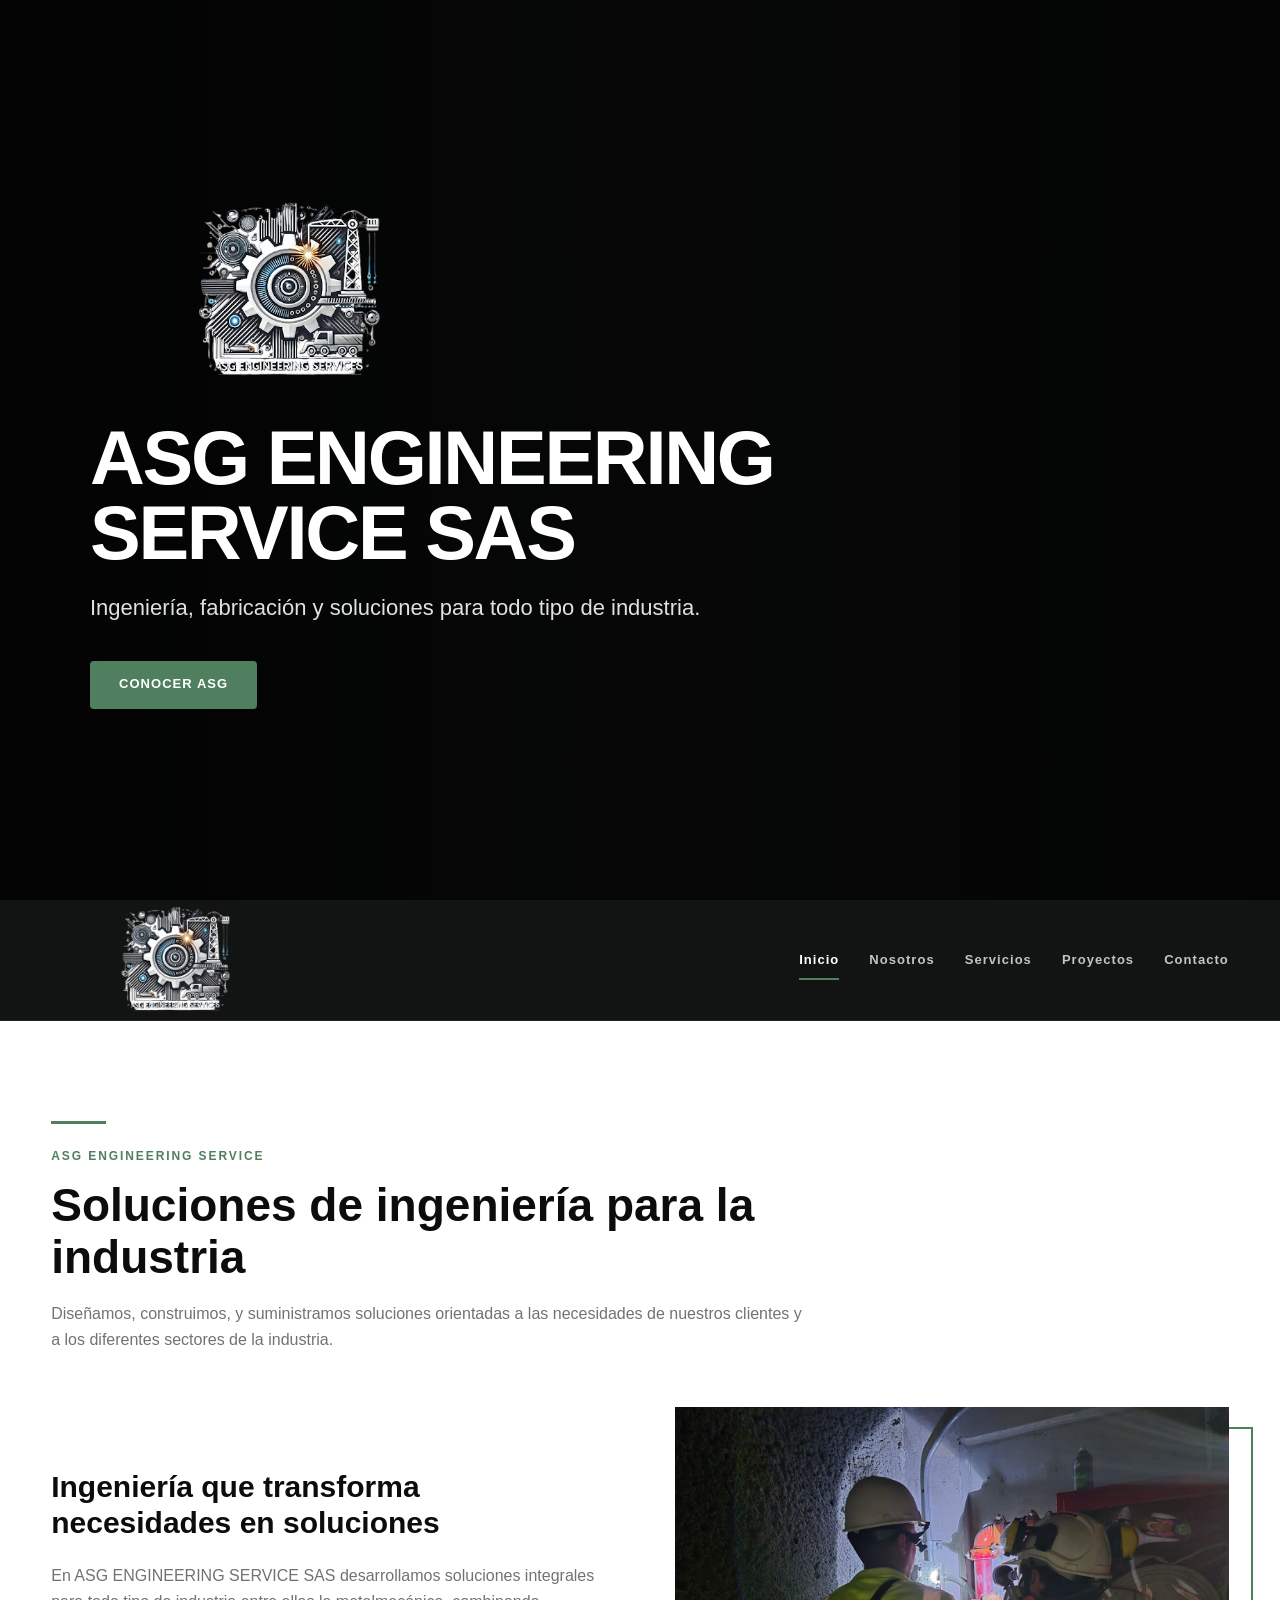
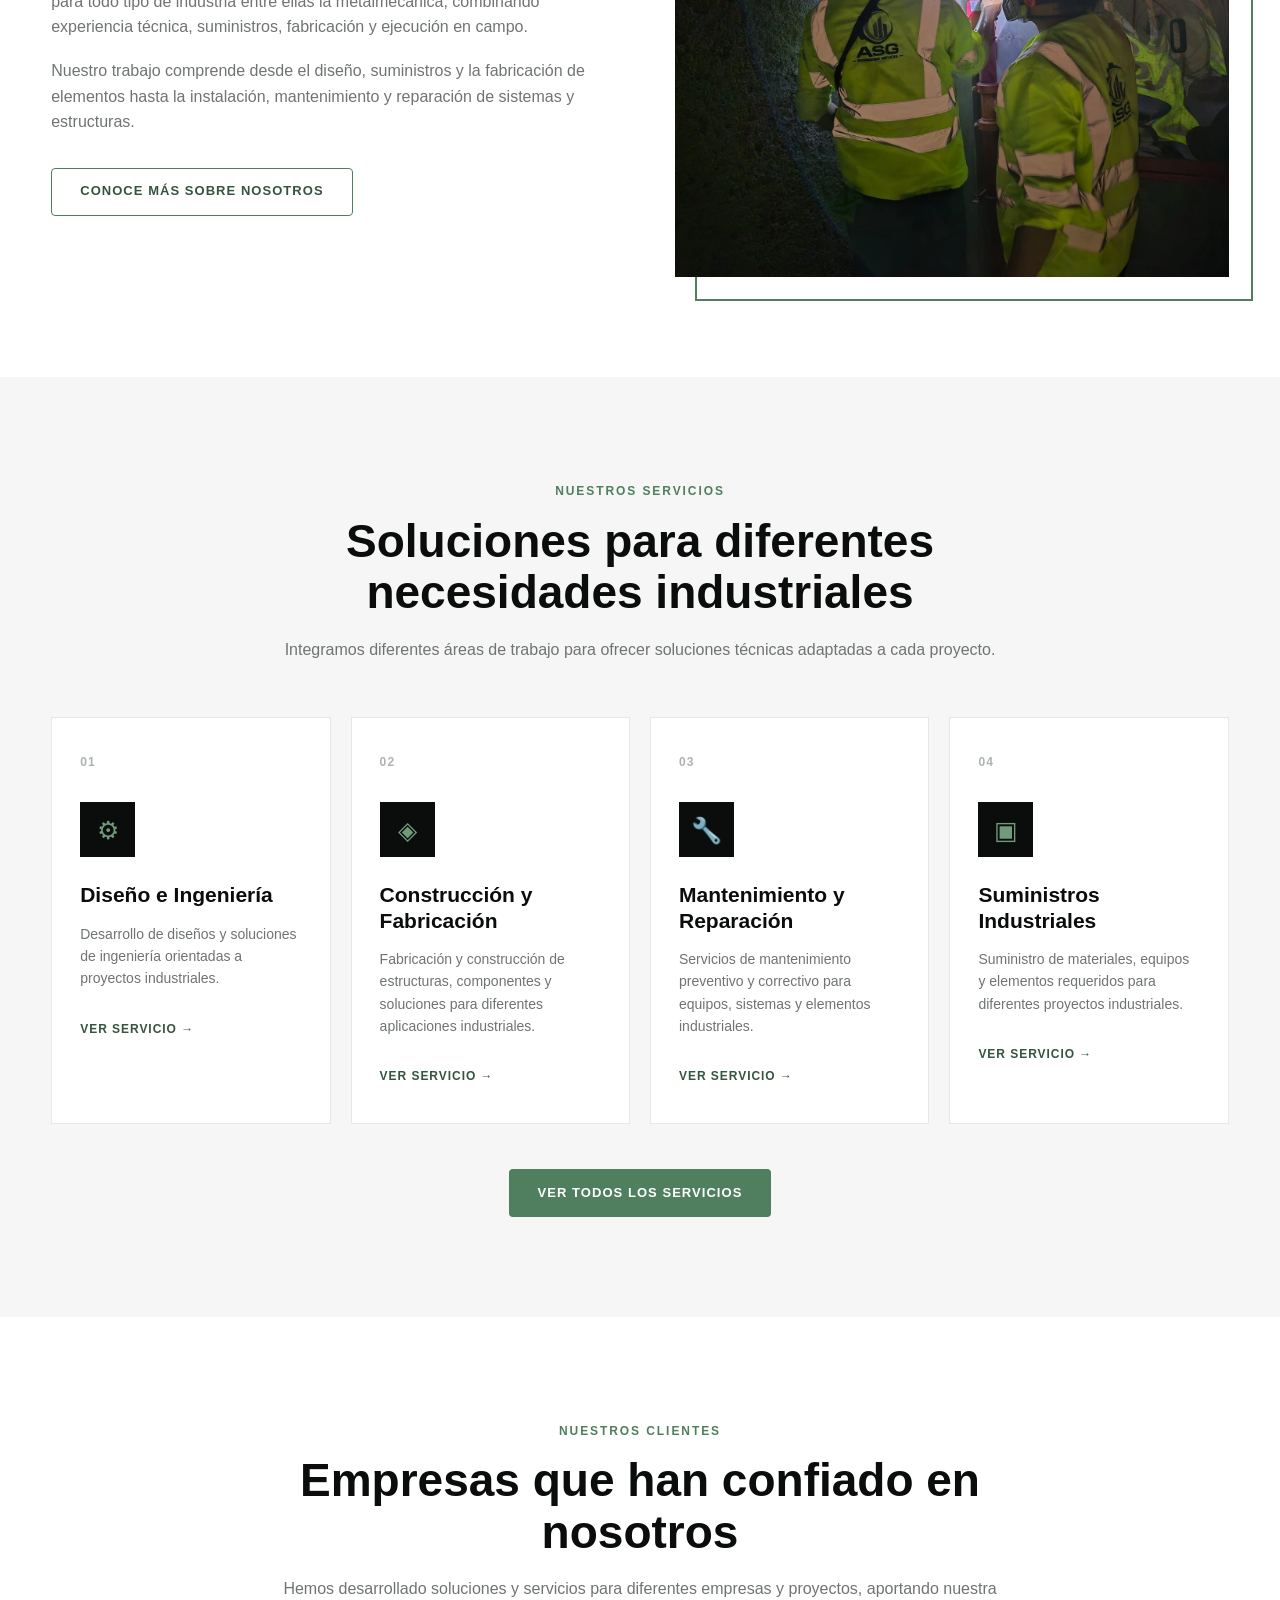
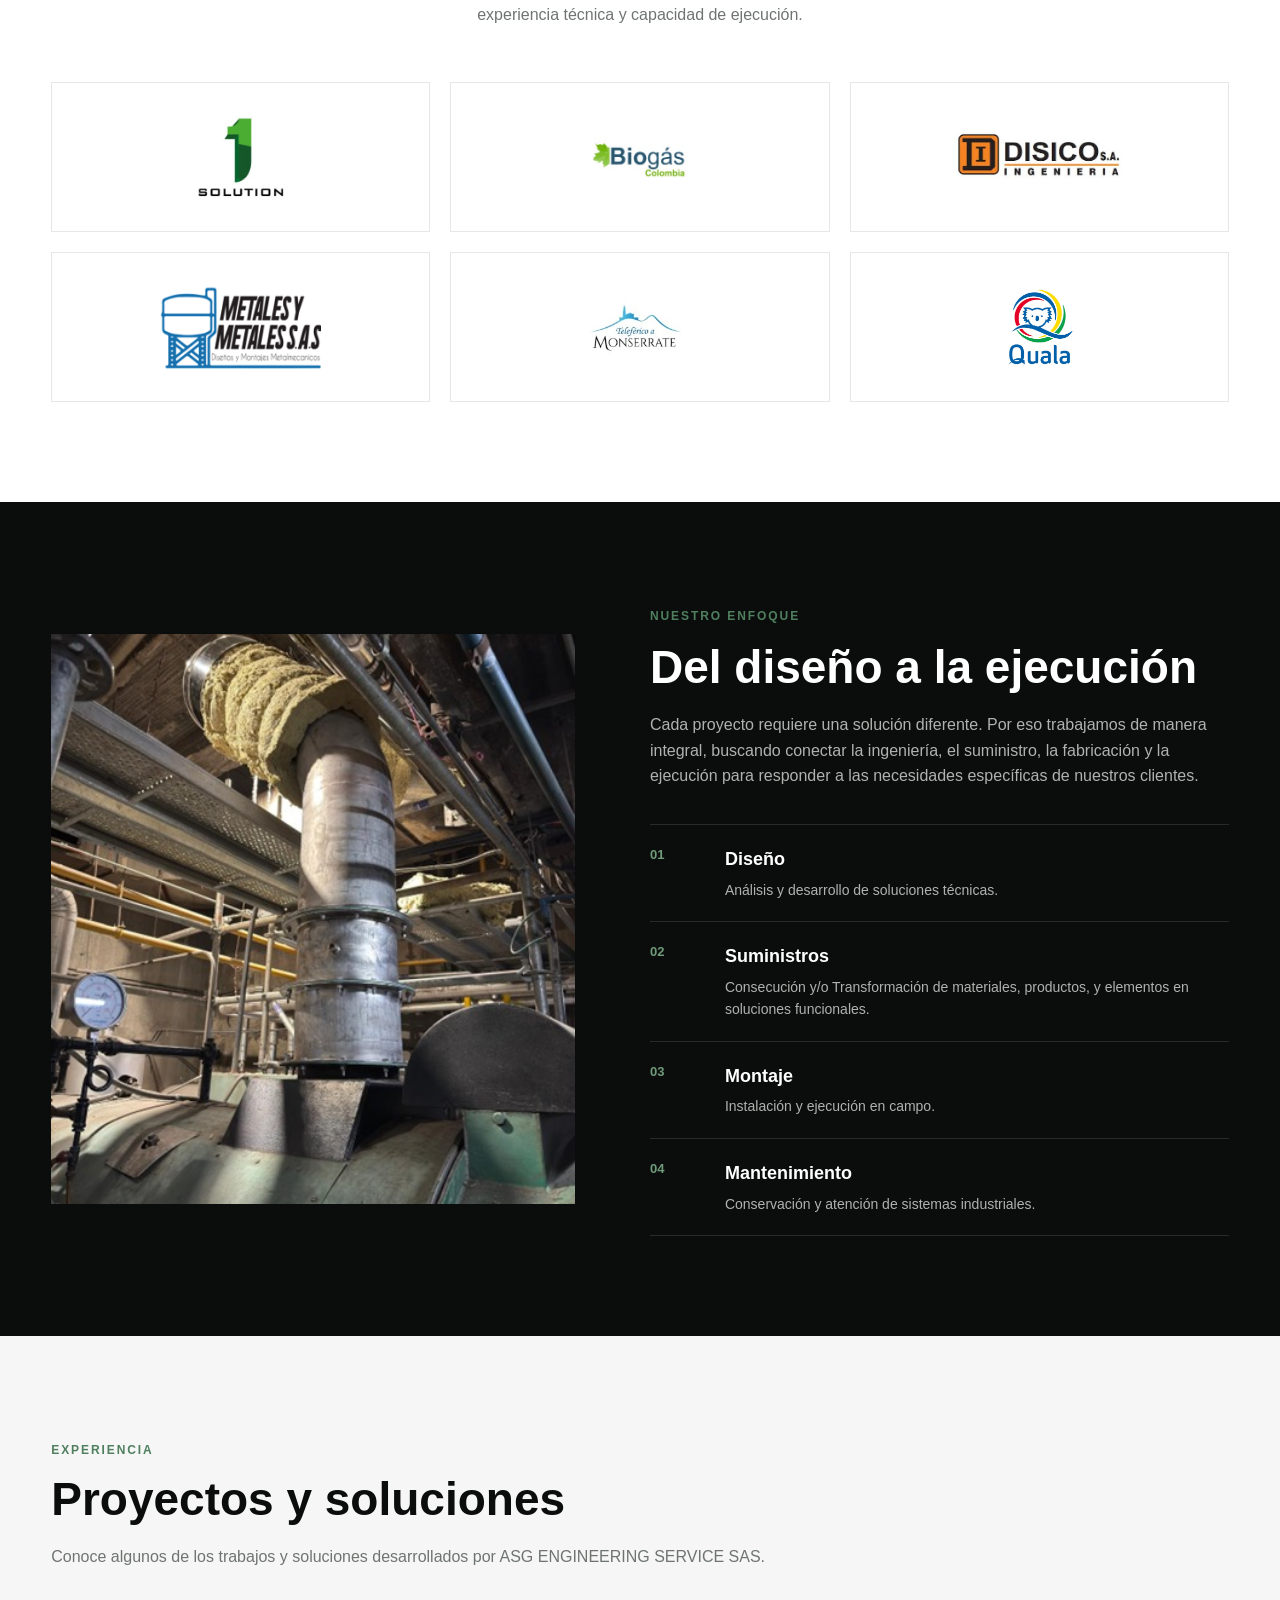
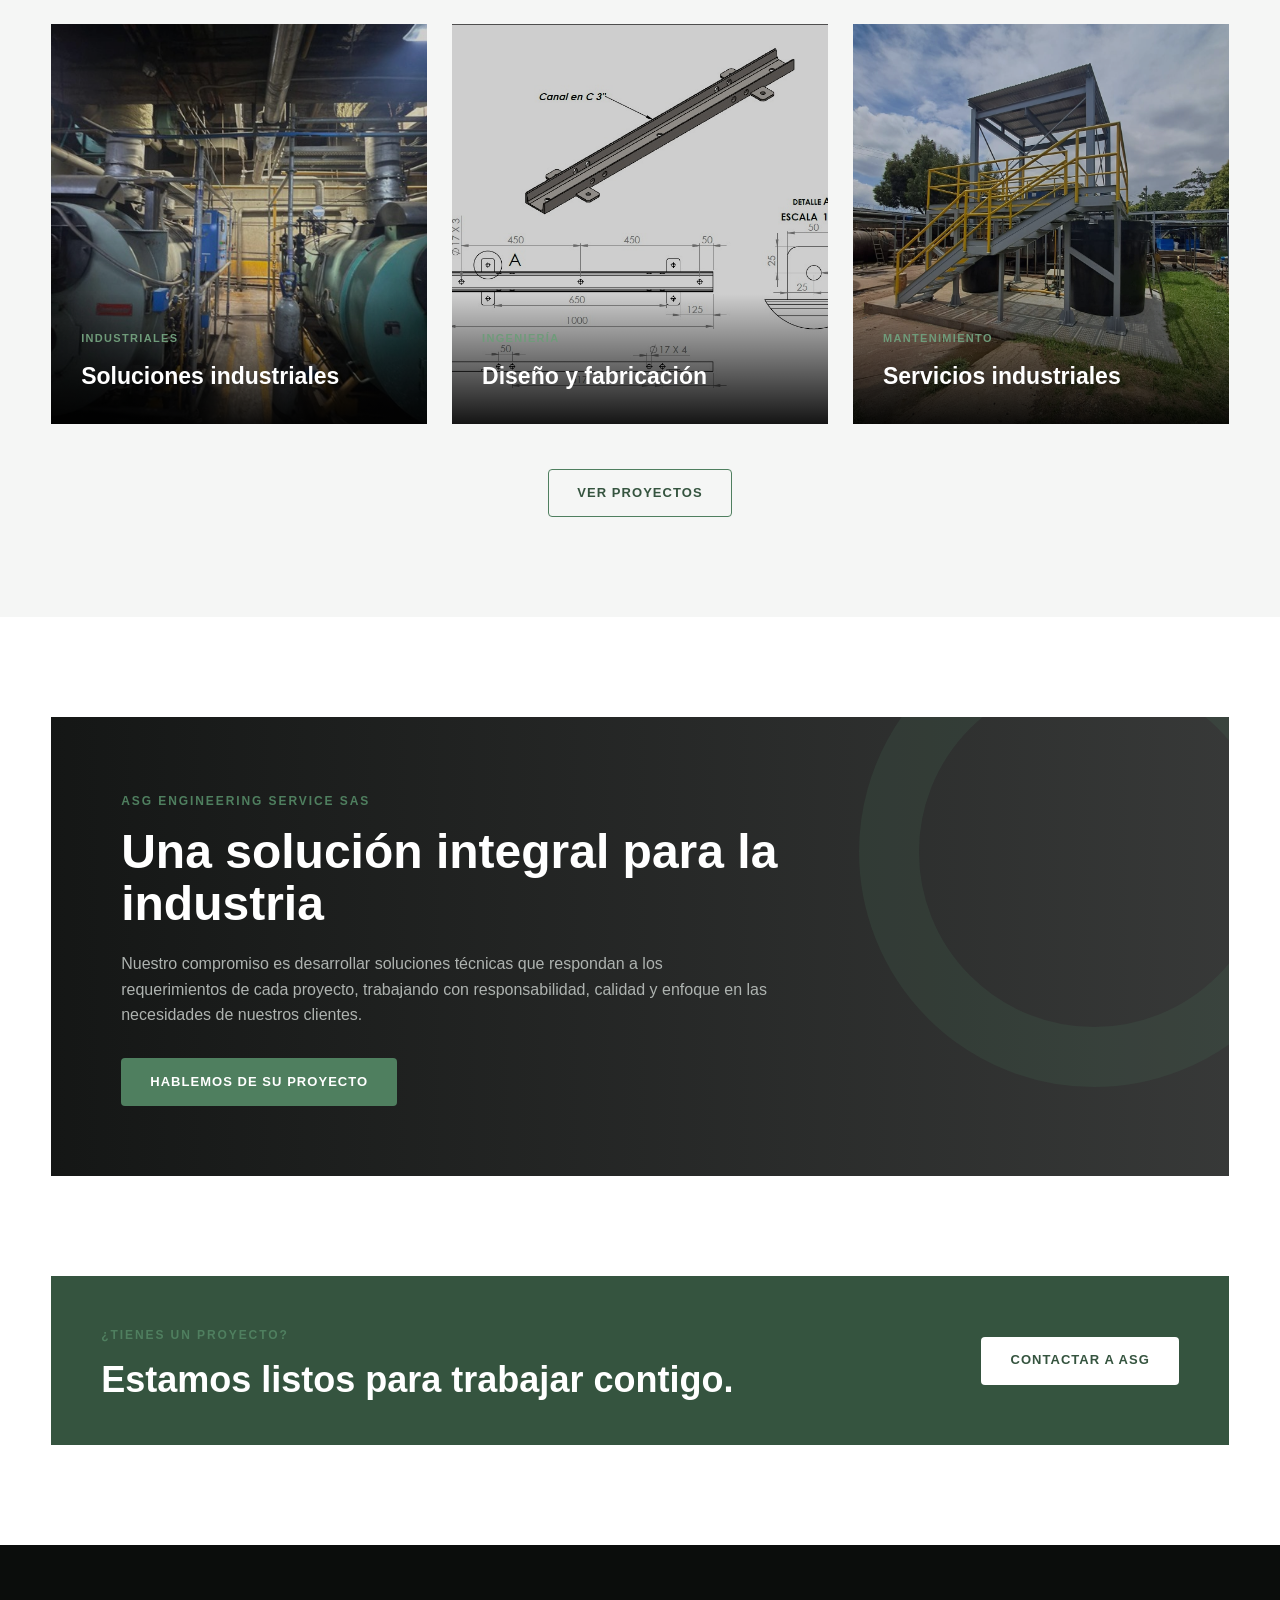
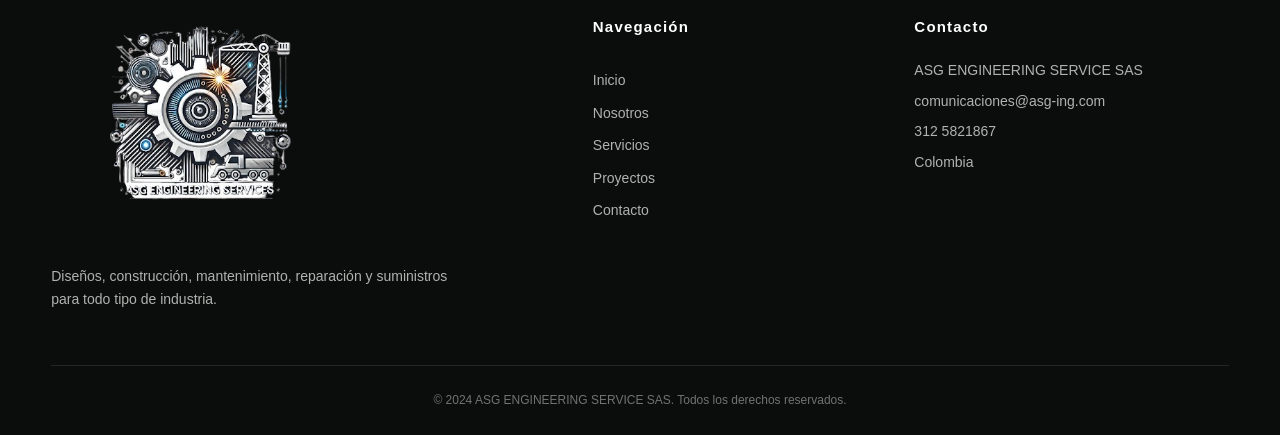
<file: index.html>
<!DOCTYPE html>
<html lang="es">

<head>
    <meta charset="UTF-8">

    <meta name="viewport" content="width=device-width, initial-scale=1.0">

    <meta name="description"
        content="ASG ENGINEERING SERVICE SAS - Diseños, construcción, mantenimiento, reparación y suministros para la industria metalmecánica.">

    <meta name="keywords"
        content="ASG Engineering Service, ingeniería, metalmecánica, diseño, construcción, mantenimiento, reparación, suministros">

    <meta name="author" content="ASG ENGINEERING SERVICE SAS">

    <title>ASG ENGINEERING SERVICE SAS | Ingeniería y Soluciones</title>
    <link rel="icon" type="image/png" href="IMAGENES_VIDEOS_ASG/LOGOS_CLIENTES/LOGO_ASG.png">

    <!-- CSS PRINCIPAL -->
    <link rel="stylesheet" href="CSS_ASG/estilos.css">

</head>

<body>
    <section class="hero-video">

        <video class="hero-video__background" autoplay muted loop playsinline>
            <source src="IMAGENES_VIDEOS_ASG/VIDEOS_ASG/VIDEO_INICIO.mp4" type="video/mp4">
            Tu navegador no soporta la reproducción de videos.
        </video>

        <div class="hero-video__overlay"></div>

        <div class="hero-video__content">

            <img src="IMAGENES_VIDEOS_ASG/LOGOS_CLIENTES/LOGO_ASG.png"
                alt="ASG Engineering Service SAS"
                class="hero-video__logo">

            <h1>
                ASG ENGINEERING SERVICE SAS
            </h1>

            <p>
                Ingeniería, fabricación y soluciones para todo tipo de industria.
            </p>

            <a href="#inicio" class="btn btn--principal">
                CONOCER ASG
            </a>

        </div>

    </section>

    <header class="header">

        <div class="container header__container">

            <a href="index.html" class="header__logo">

                <img src="IMAGENES_VIDEOS_ASG/LOGOS_CLIENTES/LOGO_ASG.png"
                    alt="ASG Engineering Service SAS">

            </a>

            <nav class="nav">

                <a href="index.html" class="nav__link nav__link--active">
                    Inicio
                </a>

                <a href="nosotros.html" class="nav__link">
                    Nosotros
                </a>

                <a href="servicios.html" class="nav__link">
                    Servicios
                </a>

                <a href="proyectos.html" class="nav__link">
                    Proyectos
                </a>

                <a href="contacto.html" class="nav__link">
                    Contacto
                </a>

            </nav>

        </div>

    </header>


    <main id="inicio">


        <section class="section section--presentacion">

            <div class="container">

                <div class="section-heading">

                    <span class="section-heading__line"></span>

                    <span class="section-heading__tag">
                        ASG ENGINEERING SERVICE
                    </span>

                    <h2>
                        Soluciones de ingeniería para la industria
                    </h2>

                    <p>
                        Diseñamos, construimos, y suministramos soluciones orientadas a las necesidades de nuestros clientes y a los diferentes sectores de la industria.
                    </p>

                </div>


                <div class="presentacion-grid">

                    <div class="presentacion-grid__texto">

                        <h3>
                            Ingeniería que transforma necesidades en soluciones
                        </h3>

                        <p>
                            En ASG ENGINEERING SERVICE SAS desarrollamos soluciones integrales para todo tipo de  industria entre ellas la metalmecánica, combinando experiencia técnica, suministros, fabricación y ejecución en campo.
                        </p>

                        <p>
                            Nuestro trabajo comprende desde el diseño, suministros y la fabricación de elementos hasta la instalación, mantenimiento y reparación de sistemas y estructuras.
                        </p>

                        <a href="nosotros.html" class="btn btn--secundario">
                            CONOCE MÁS SOBRE NOSOTROS
                        </a>

                    </div>


                    <div class="presentacion-grid__imagen">

                        <img src="IMAGENES_VIDEOS_ASG/IMAGENES_ASG1/SIST_ALARM_9.jpeg"
                            alt="ASG Engineering Service">

                    </div>

                </div>

            </div>

        </div>

        </section>


        <section class="section section--servicios">

            <div class="container">

                <div class="section-heading section-heading--center">

                    <span class="section-heading__tag">
                        NUESTROS SERVICIOS
                    </span>

                    <h2>
                        Soluciones para diferentes necesidades industriales
                    </h2>

                    <p>
                        Integramos diferentes áreas de trabajo para ofrecer soluciones técnicas adaptadas a cada proyecto.
                    </p>

                </div>


                <div class="services-grid">


                    <article class="service-card">

                        <div class="service-card__number">
                            01
                        </div>

                        <div class="service-card__icon">
                            ⚙
                        </div>

                        <h3>
                            Diseño e Ingeniería
                        </h3>

                        <p>
                            Desarrollo de diseños y soluciones de ingeniería orientadas a proyectos industriales.
                        </p>

                        <a href="servicios.html" class="service-card__link">
                            VER SERVICIO →
                        </a>

                    </article>

                    <article class="service-card">

                        <div class="service-card__number">
                            02
                        </div>

                        <div class="service-card__icon">
                            ◈
                        </div>

                        <h3>
                            Construcción y Fabricación
                        </h3>

                        <p>
                            Fabricación y construcción de estructuras, componentes y soluciones para diferentes aplicaciones industriales.
                        </p>

                        <a href="servicios.html" class="service-card__link">
                            VER SERVICIO →
                        </a>

                    </article>

                    <article class="service-card">

                        <div class="service-card__number">
                            03
                        </div>

                        <div class="service-card__icon">
                            🔧
                        </div>

                        <h3>
                            Mantenimiento y Reparación
                        </h3>

                        <p>
                            Servicios de mantenimiento preventivo y correctivo para equipos, sistemas y elementos industriales.
                        </p>

                        <a href="servicios.html" class="service-card__link">
                            VER SERVICIO →
                        </a>

                    </article>

                    <article class="service-card">

                        <div class="service-card__number">
                            04
                        </div>

                        <div class="service-card__icon">
                            ▣
                        </div>

                        <h3>
                            Suministros Industriales
                        </h3>

                        <p>
                            Suministro de materiales, equipos y elementos requeridos para diferentes proyectos industriales.
                        </p>

                        <a href="servicios.html" class="service-card__link">
                            VER SERVICIO →
                        </a>

                    </article>

                </div>


                <div class="section-button">

                    <a href="servicios.html" class="btn btn--principal">
                        VER TODOS LOS SERVICIOS
                    </a>

                </div>

            </div>

        </section>

        <section class="section section--clientes">

            <div class="container">

                <div class="section-heading section-heading--center">

                    <span class="section-heading__tag">
                NUESTROS CLIENTES
                    </span>

                    <h2>
                Empresas que han confiado en nosotros
                    </h2>

                    <p>
                Hemos desarrollado soluciones y servicios para diferentes empresas y proyectos, aportando nuestra experiencia técnica y capacidad de ejecución.
                    </p>

            </div>


            <div class="clients-grid">

                <div class="client-logo">
                    <img src="IMAGENES_VIDEOS_ASG/LOGOS_CLIENTES/1_solution.png"
                        alt="Solution">
                </div>

                <div class="client-logo">
                    <img src="IMAGENES_VIDEOS_ASG/LOGOS_CLIENTES/biogas_colombia.png"
                        alt="Biogas Colombia">
                </div>

                <div class="client-logo">
                    <img src="IMAGENES_VIDEOS_ASG/LOGOS_CLIENTES/DISICO.jpg"
                        alt="Disico Ingeniería">
                </div>

                <div class="client-logo">
                    <img src="IMAGENES_VIDEOS_ASG/LOGOS_CLIENTES/Logo_mym_pequeño.png"
                        alt="Metales y Metales">
                </div>

                <div class="client-logo">
                    <img src="IMAGENES_VIDEOS_ASG/LOGOS_CLIENTES/Monserrate.jpg"
                        alt="Monserrate">
                </div>

                <div class="client-logo">
                    <img src="IMAGENES_VIDEOS_ASG/LOGOS_CLIENTES/quala.png"
                        alt="Quala">
                </div>
            </div>
            </div>
        </section>

        <section class="section section--enfoque">

            <div class="container">

                <div class="enfoque-grid">

                    <div class="enfoque-grid__imagen">

                        <img src="IMAGENES_VIDEOS_ASG/IMAGENES_ASG1/TUBERIA_1.jpeg"
                            alt="Proyecto industrial ASG">

                    </div>


                    <div class="enfoque-grid__contenido">

                        <span class="section-heading__tag">
                            NUESTRO ENFOQUE
                        </span>

                        <h2>
                            Del diseño a la ejecución
                        </h2>

                        <p>
                            Cada proyecto requiere una solución diferente. Por eso trabajamos de manera integral, buscando conectar la ingeniería, el suministro, la fabricación y la ejecución para responder a las necesidades específicas de nuestros clientes.
                        </p>


                        <div class="process-list">


                            <div class="process-item">

                                <span class="process-item__number">
                                    01
                                </span>

                                <div>
                                    <h3>Diseño</h3>

                                    <p>
                                        Análisis y desarrollo de soluciones técnicas.
                                    </p>
                                </div>

                            </div>


                            <div class="process-item">

                                <span class="process-item__number">
                                    02
                                </span>

                                <div>
                                    <h3>Suministros</h3>

                                    <p>
                                        Consecución y/o Transformación de materiales, productos, y elementos en soluciones funcionales.
                                    </p>
                                </div>

                            </div>


                            <div class="process-item">

                                <span class="process-item__number">
                                    03
                                </span>

                                <div>
                                    <h3>Montaje</h3>

                                    <p>
                                        Instalación y ejecución en campo.
                                    </p>
                                </div>

                            </div>


                            <div class="process-item">

                                <span class="process-item__number">
                                    04
                                </span>

                                <div>
                                    <h3>Mantenimiento</h3>

                                    <p>
                                        Conservación y atención de sistemas industriales.
                                    </p>
                                </div>

                            </div>

                        </div>

                    </div>

                </div>

            </div>

        </section>

        <section class="section section--proyectos">

            <div class="container">

                <div class="section-heading">

                    <span class="section-heading__tag">
                        EXPERIENCIA
                    </span>

                    <h2>
                        Proyectos y soluciones
                    </h2>

                    <p>
                        Conoce algunos de los trabajos y soluciones
                        desarrollados por ASG ENGINEERING SERVICE SAS.
                    </p>

                </div>


                <div class="projects-grid">


                    <article class="project-card">

                        <img src="IMAGENES_VIDEOS_ASG/IMAGENES_ASG1/CUARTO_BOMBAS_1.jpeg"
                            alt="Proyecto ASG">

                        <div class="project-card__content">

                            <span>
                                INDUSTRIALES
                            </span>

                            <h3>
                                Soluciones industriales
                            </h3>

                        </div>

                    </article>


                    <article class="project-card">

                        <img src="IMAGENES_VIDEOS_ASG/IMAGENES_ASG1/DISENO_CANAL.jpeg"
                            alt="Proyecto ASG">

                        <div class="project-card__content">

                            <span>
                                INGENIERÍA
                            </span>

                            <h3>
                                Diseño y fabricación
                            </h3>

                        </div>

                    </article>


                    <article class="project-card">

                        <img src="IMAGENES_VIDEOS_ASG/IMAGENES_ASG1/ESCALERA_1.jpeg"
                            alt="Proyecto ASG">

                        <div class="project-card__content">

                            <span>
                                MANTENIMIENTO
                            </span>

                            <h3>
                                Servicios industriales
                            </h3>

                        </div>

                    </article>

                </div>


                <div class="section-button">

                    <a href="proyectos.html" class="btn btn--secundario">
                        VER PROYECTOS
                    </a>

                </div>

            </div>

        </section>


        <section class="section section--corporativo">

            <div class="container">

                <div class="corporativo">

                    <div class="corporativo__content">

                        <span class="section-heading__tag">
                            ASG ENGINEERING SERVICE SAS
                        </span>

                        <h2>
                            Una solución integral para la industria
                        </h2>

                        <p>
                            Nuestro compromiso es desarrollar soluciones técnicas que respondan a los requerimientos de cada proyecto, trabajando con responsabilidad, calidad y enfoque en las necesidades de nuestros clientes.
                        </p>

                        <a href="contacto.html" class="btn btn--principal">
                            HABLEMOS DE SU PROYECTO
                        </a>

                    </div>

                </div>

            </div>

        </section>


        <section class="section section--contacto">

            <div class="container">

                <div class="contacto-banner">

                    <div>

                        <span class="section-heading__tag">
                            ¿TIENES UN PROYECTO?
                        </span>

                        <h2>
                            Estamos listos para trabajar contigo.
                        </h2>

                    </div>

                    <a href="contacto.html" class="btn btn--claro">
                        CONTACTAR A ASG
                    </a>

                </div>

            </div>

        </section>


    </main>


    <footer class="footer">

        <div class="container">

            <div class="footer-grid">


                <div class="footer__empresa">

                    <img src="IMAGENES_VIDEOS_ASG/LOGOS_CLIENTES/LOGO_ASG.png"
                        alt="ASG Engineering Service SAS">

                    <p>
                        Diseños, construcción, mantenimiento, reparación y suministros para todo tipo de industria.
                    </p>

                </div>


                <div class="footer__menu">

                    <h3>
                        Navegación
                    </h3>

                    <a href="index.html">Inicio</a>

                    <a href="nosotros.html">Nosotros</a>

                    <a href="servicios.html">Servicios</a>

                    <a href="proyectos.html">Proyectos</a>

                    <a href="contacto.html">Contacto</a>

                </div>


                <div class="footer__contacto">

                    <h3>
                        Contacto
                    </h3>

                    <p>
                        ASG ENGINEERING SERVICE SAS
                    </p>

                    <p>
                        comunicaciones@asg-ing.com
                    </p>

                    <p>
                        312 5821867
                    </p>

                    <p>
                        Colombia
                    </p>

                </div>


            </div>


            <div class="footer__bottom">

                <p>
                    © 2024 ASG ENGINEERING SERVICE SAS.
                    Todos los derechos reservados.
                </p>

            </div>

        </div>

    </footer>

</body>

</html>
</file>
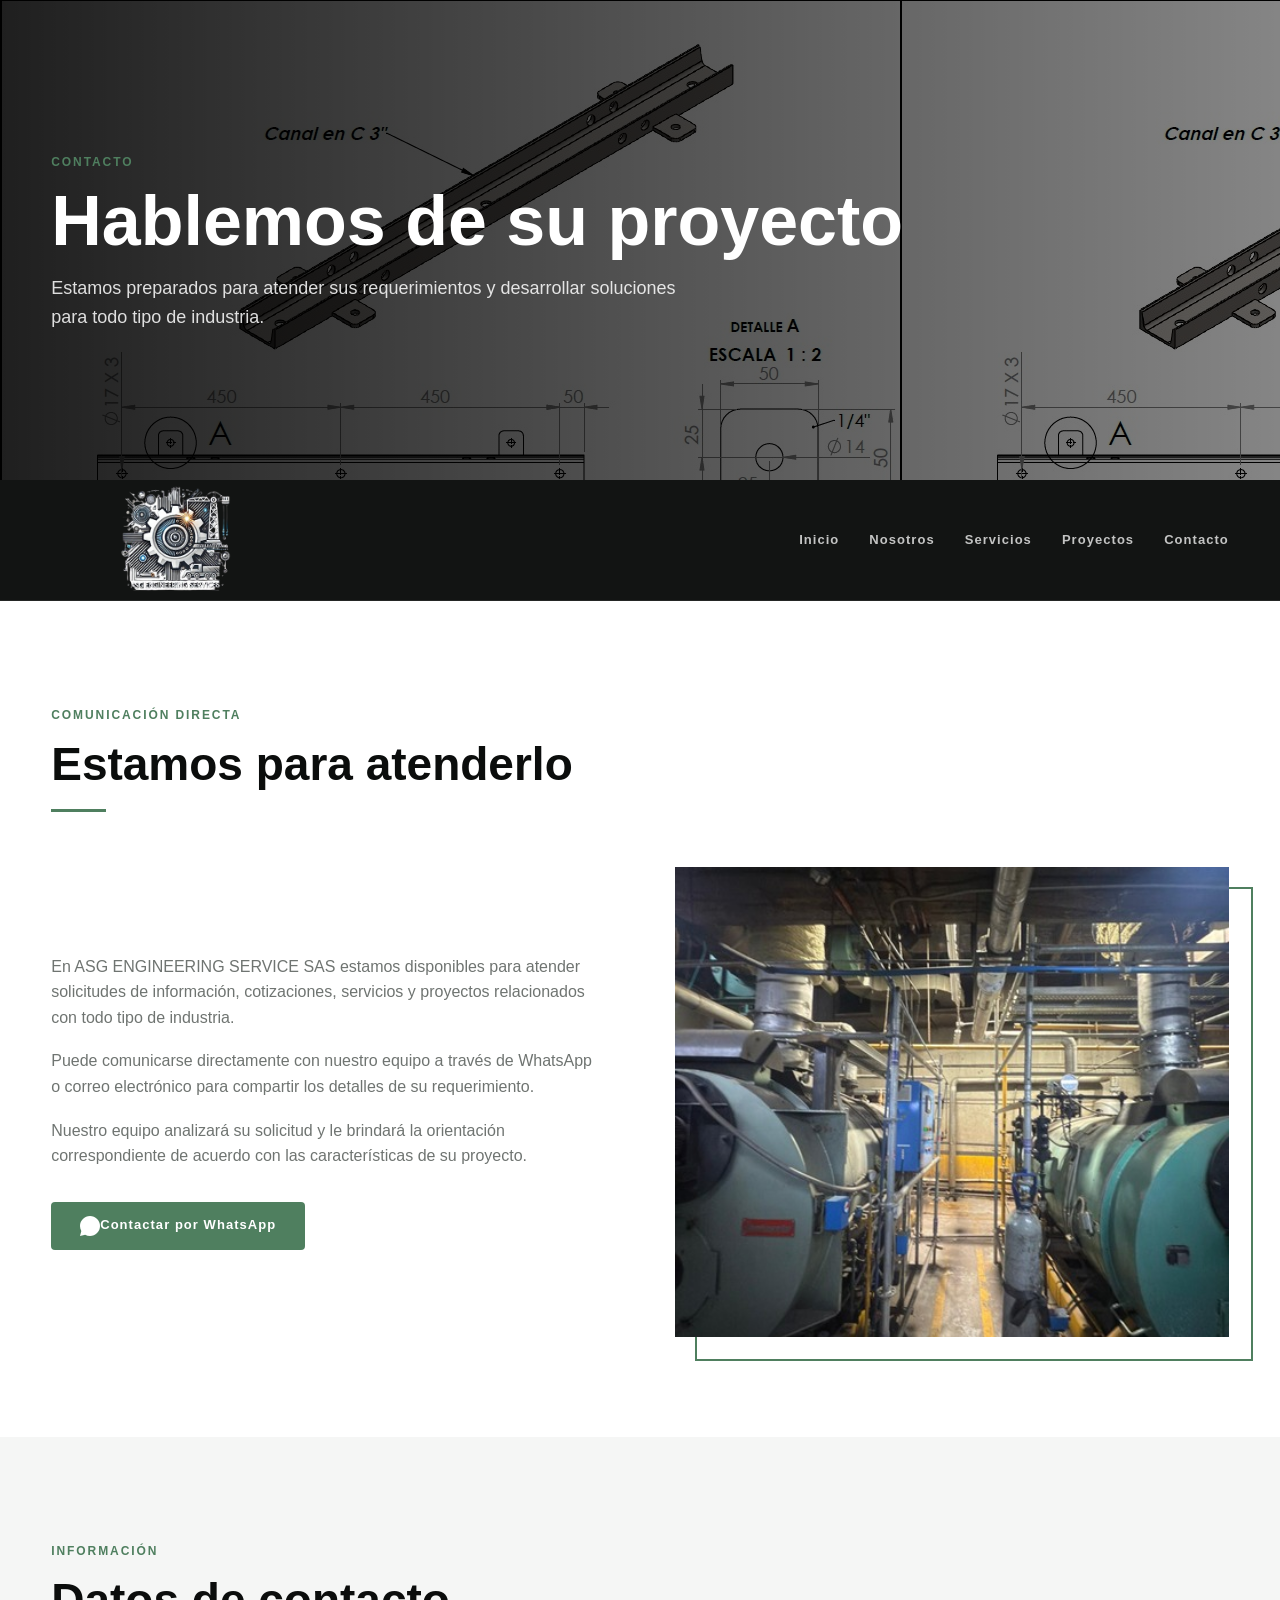
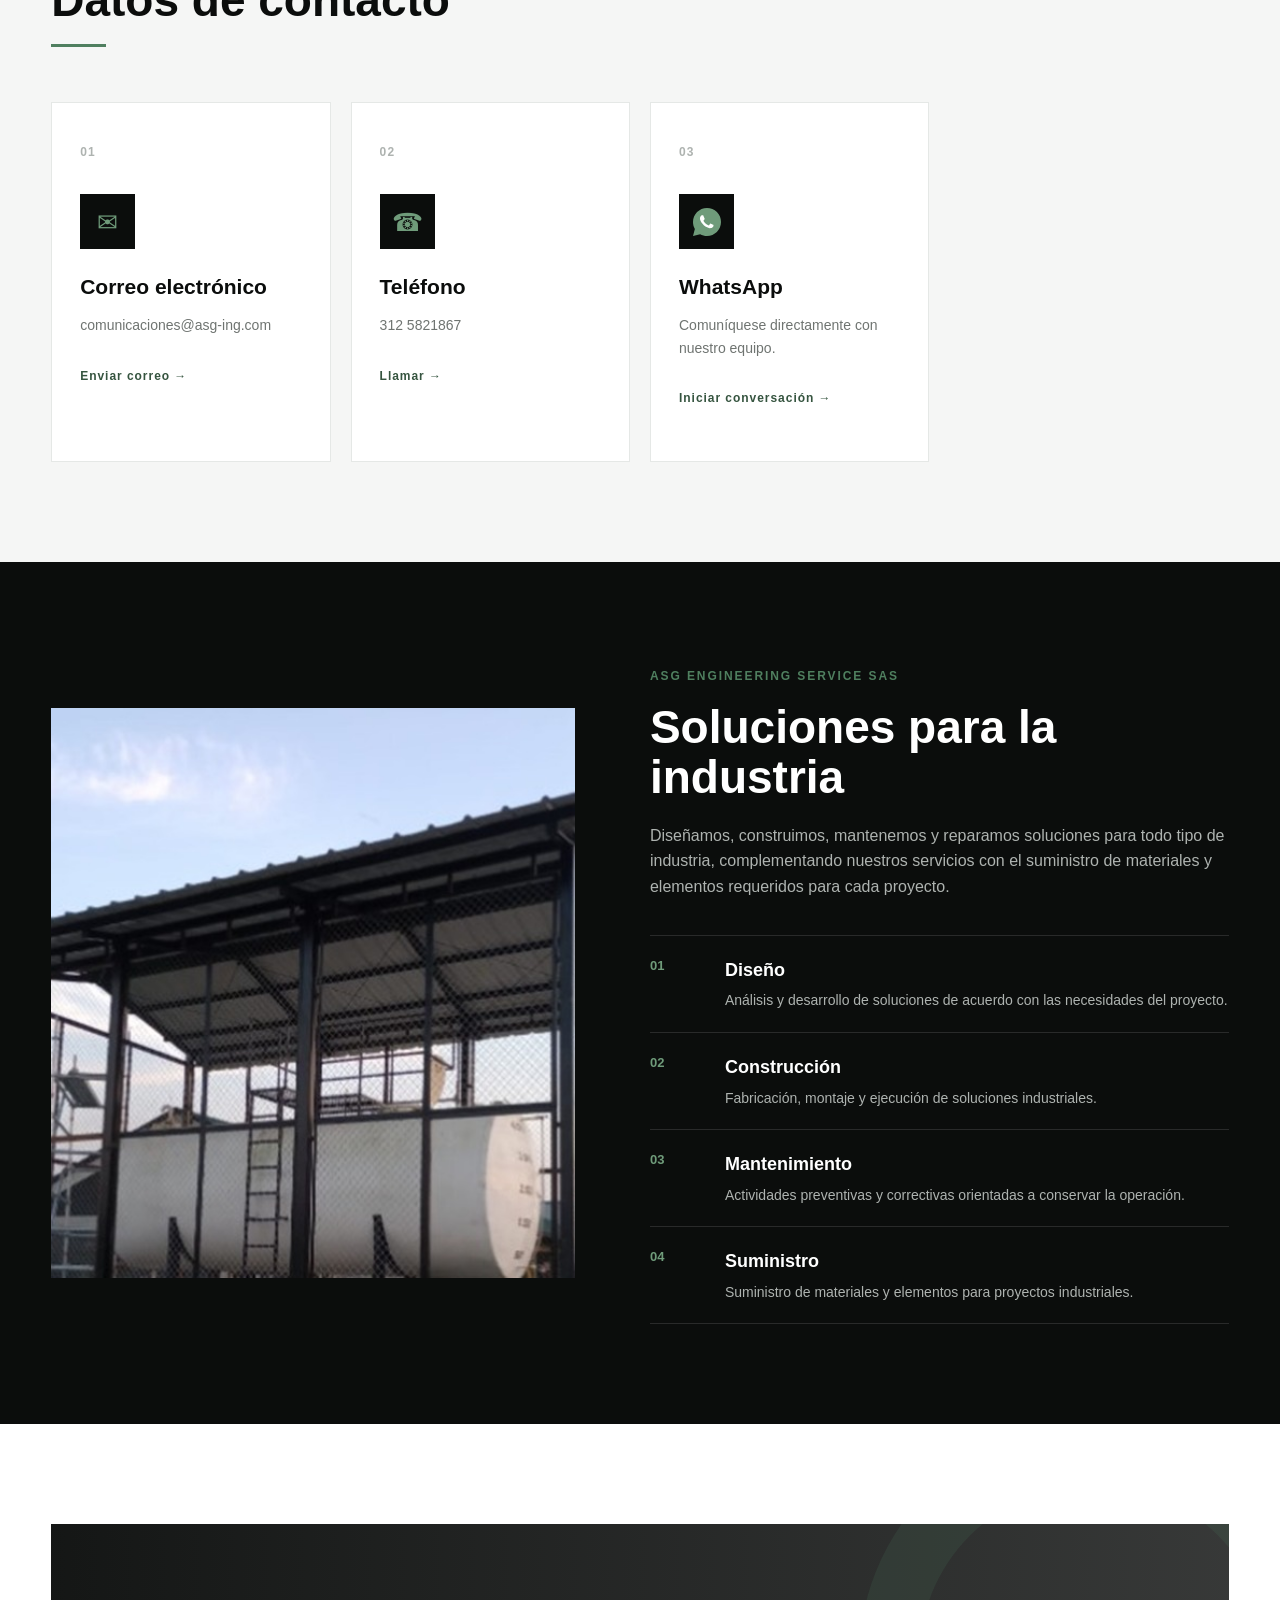
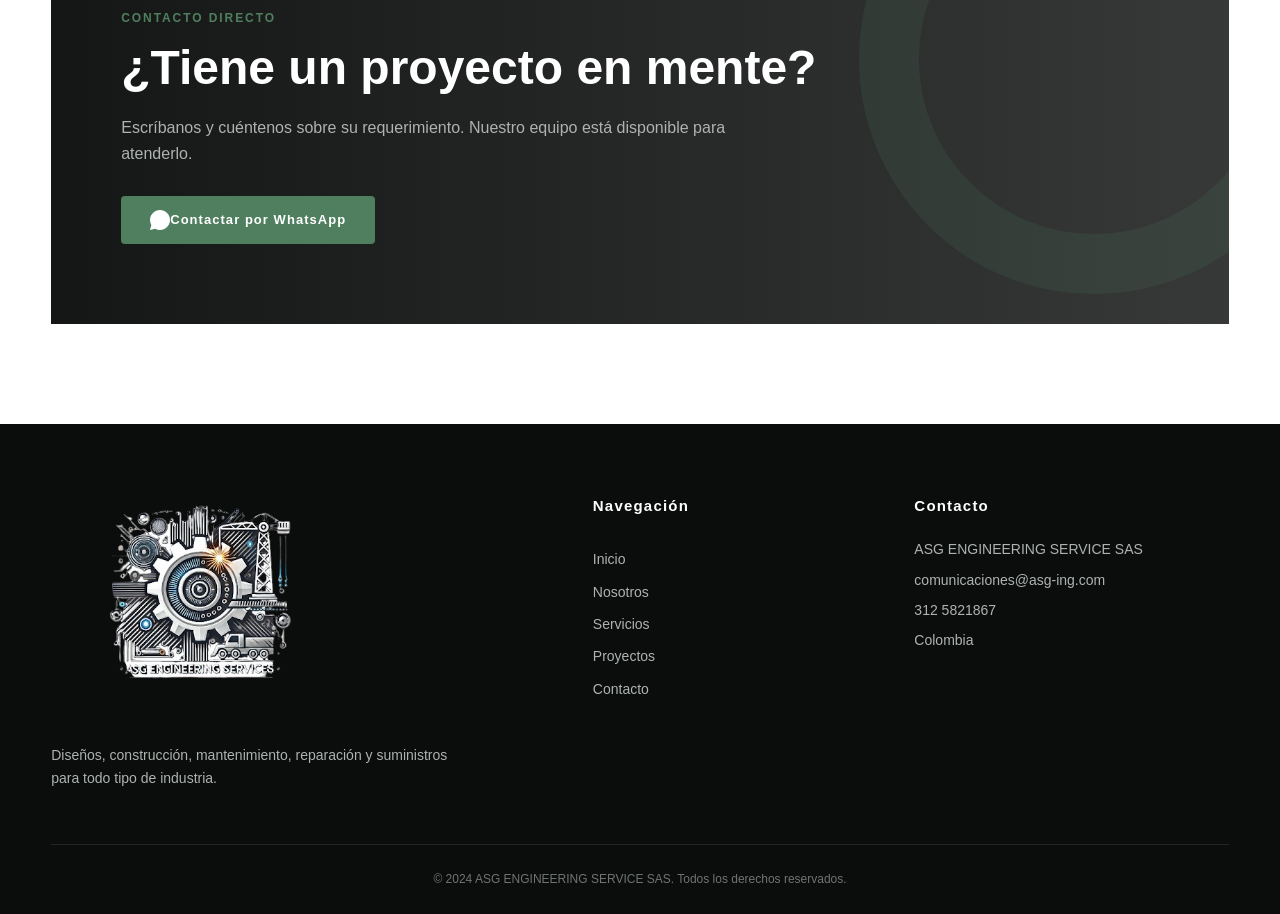
<file: contacto.html>
<!DOCTYPE html>
<html lang="es">

<head>

    <meta charset="UTF-8">

    <meta name="viewport" content="width=device-width, initial-scale=1.0">

    <title>Contacto | ASG Engineering Service SAS</title>
    <link rel="icon" type="image/png" href="IMAGENES_VIDEOS_ASG/LOGOS_CLIENTES/LOGO_ASG.png">

    <meta name="description"
        content="Contáctese con ASG Engineering Service SAS para servicios de diseño, construcción, mantenimiento, reparación y suministros para la industria metalmecánica.">

    <link rel="stylesheet" href="CSS_ASG/estilos.css">

</head>


<body>


    <section class="page-hero">

        <div class="page-hero__background"
            style="background-image: url('IMAGENES_VIDEOS_ASG/IMAGENES_ASG1/DISENO_CANAL.jpeg');">
        </div>

        <div class="page-hero__overlay"></div>

        <div class="container page-hero__content">

            <span class="section-heading__tag">
                CONTACTO
            </span>

            <h1>
                Hablemos de su proyecto
            </h1>

            <p>
                Estamos preparados para atender sus requerimientos y desarrollar soluciones para todo tipo de industria.
            </p>

        </div>

    </section>


    <header class="header">

        <div class="container header__container">


            <!-- LOGO -->

            <a href="index.html" class="header__logo">

                <img src="IMAGENES_VIDEOS_ASG/LOGOS_CLIENTES/LOGO_ASG.png"
                    alt="ASG Engineering Service SAS">

            </a>



            <!-- MENÚ -->

            <nav class="nav">

                <a href="index.html" class="nav__link">
                    Inicio
                </a>

                <a href="nosotros.html" class="nav__link">
                    Nosotros
                </a>

                <a href="servicios.html" class="nav__link">
                    Servicios
                </a>

                <a href="proyectos.html" class="nav__link">
                    Proyectos
                </a>

                <a href="contacto.html" class="nav__link nav__link--activo">
                    Contacto
                </a>

            </nav>

        </div>

    </header>



    <section class="section section--presentacion">

        <div class="container">


            <div class="section-heading">

                <span class="section-heading__tag">
                    COMUNICACIÓN DIRECTA
                </span>

                <h2>
                    Estamos para atenderlo
                </h2>

                <div class="section-heading__line"></div>

            </div>



            <div class="presentacion-grid">


                <!-- TEXTO -->

                <div class="presentacion-grid__texto">

                    <p>
                        En ASG ENGINEERING SERVICE SAS estamos disponibles para atender solicitudes de información, cotizaciones, servicios y proyectos relacionados con todo tipo de industria.
                    </p>

                    <p>
                        Puede comunicarse directamente con nuestro equipo a través de WhatsApp o correo electrónico para compartir los detalles de su requerimiento.
                    </p>

                    <p>
                        Nuestro equipo analizará su solicitud y le brindará la orientación correspondiente de acuerdo con las características de su proyecto.
                    </p>



                    <!-- BOTÓN WHATSAPP -->

                    <a href="https://wa.me/message/MKQ45O6Q6EVTE1"
                        target="_blank"
                        rel="noopener noreferrer"
                        class="btn btn--principal">


                        <!-- ÍCONO WHATSAPP -->

                        <svg width="20"
                            height="20"
                            viewBox="0 0 24 24"
                            fill="none"
                            xmlns="http://www.w3.org/2000/svg">

                            <path d="M20.52 3.48C18.25 1.21 15.23 0 12.01 0
                                5.39 0 0 5.39 0 12.01
                                0 14.13 0.55 16.2 1.59 18.02
                                L0 24L6.12 22.45
                                C7.91 23.43 9.94 23.95 12 23.95
                                H12.01C18.63 23.95 24 18.56 24 11.95
                                C24 8.73 22.79 5.75 20.52 3.48Z"
                                fill="currentColor" />

                            <path d="M17.47 14.37C17.17 14.22 15.7 13.5
                                15.43 13.4C15.16 13.3 14.96 13.25
                                14.76 13.55C14.56 13.85 13.99 14.52
                                13.82 14.72C13.65 14.92 13.48 14.95
                                13.18 14.8C12.88 14.65 11.91 14.33
                                10.76 13.3C9.86 12.5 9.25 11.51
                                9.08 11.21C8.91 10.91 9.06 10.75
                                9.21 10.6C9.35 10.46 9.51 10.23
                                9.66 10.05C9.81 9.87 9.86 9.72
                                9.96 9.52C10.06 9.32 10.01 9.15
                                9.94 9C9.86 8.85 9.26 7.37
                                9.01 6.77C8.76 6.18 8.51 6.28
                                8.33 6.27C8.16 6.26 7.96 6.25
                                7.76 6.25C7.56 6.25 7.24 6.32
                                6.97 6.62C6.7 6.92 5.95 7.63
                                5.95 9.1C5.95 10.57 6.99 11.99
                                7.14 12.19C7.29 12.39 9.18 15.3
                                12.07 16.55C12.75 16.84 13.28 17.01
                                13.69 17.13C14.37 17.35 14.99 17.32
                                15.48 17.24C16.03 17.16 17.17 16.53
                                17.4 15.84C17.63 15.15 17.63 14.57
                                17.47 14.37Z"
                                fill="#ffffff" />

                        </svg>


                        Contactar por WhatsApp

                    </a>

                </div>



                <!-- IMAGEN -->

                <div class="presentacion-grid__imagen">

                    <img src="IMAGENES_VIDEOS_ASG/IMAGENES_ASG1/CUARTO_BOMBAS_1.jpeg"
                        alt="Soluciones industriales ASG">

                </div>

            </div>

        </div>

    </section>


    <section class="section section--servicios">

        <div class="container">


            <div class="section-heading">

                <span class="section-heading__tag">
                    INFORMACIÓN
                </span>

                <h2>
                    Datos de contacto
                </h2>

                <div class="section-heading__line"></div>

            </div>



            <div class="services-grid">


                <!-- CORREO -->

                <article class="service-card">

                    <span class="service-card__number">
                        01
                    </span>

                    <div class="service-card__icon">
                        ✉
                    </div>

                    <h3>
                        Correo electrónico
                    </h3>

                    <p>
                        comunicaciones@asg-ing.com
                    </p>

                    <a href="mailto:comunicaciones@asg-ing.com"
                        class="service-card__link">

                        Enviar correo →

                    </a>

                </article>



                <!-- TELÉFONO -->

                <article class="service-card">

                    <span class="service-card__number">
                        02
                    </span>

                    <div class="service-card__icon">
                        ☎
                    </div>

                    <h3>
                        Teléfono
                    </h3>

                    <p>
                        312 5821867
                    </p>

                    <a href="tel:+573125821867"
                        class="service-card__link">

                        Llamar →

                    </a>

                </article>



                <!-- WHATSAPP -->

                <article class="service-card">

                    <span class="service-card__number">
                        03
                    </span>

                    <div class="service-card__icon">

                        <svg width="28"
                            height="28"
                            viewBox="0 0 24 24"
                            fill="none"
                            xmlns="http://www.w3.org/2000/svg">

                            <path d="M20.52 3.48C18.25 1.21 15.23 0 12.01 0
                                5.39 0 0 5.39 0 12.01
                                0 14.13 0.55 16.2 1.59 18.02
                                L0 24L6.12 22.45
                                C7.91 23.43 9.94 23.95 12 23.95
                                H12.01C18.63 23.95 24 18.56 24 11.95
                                C24 8.73 22.79 5.75 20.52 3.48Z"
                                fill="currentColor" />

                            <path d="M17.47 14.37C17.17 14.22 15.7 13.5
                                15.43 13.4C15.16 13.3 14.96 13.25
                                14.76 13.55C14.56 13.85 13.99 14.52
                                13.82 14.72C13.65 14.92 13.48 14.95
                                13.18 14.8C12.88 14.65 11.91 14.33
                                10.76 13.3C9.86 12.5 9.25 11.51
                                9.08 11.21C8.91 10.91 9.06 10.75
                                9.21 10.6C9.35 10.46 9.51 10.23
                                9.66 10.05C9.81 9.87 9.86 9.72
                                9.96 9.52C10.06 9.32 10.01 9.15
                                9.94 9C9.86 8.85 9.26 7.37
                                9.01 6.77C8.76 6.18 8.51 6.28
                                8.33 6.27C8.16 6.26 7.96 6.25
                                7.76 6.25C7.56 6.25 7.24 6.32
                                6.97 6.62C6.7 6.92 5.95 7.63
                                5.95 9.1C5.95 10.57 6.99 11.99
                                7.14 12.19C7.29 12.39 9.18 15.3
                                12.07 16.55C12.75 16.84 13.28 17.01
                                13.69 17.13C14.37 17.35 14.99 17.32
                                15.48 17.24C16.03 17.16 17.17 16.53
                                17.4 15.84C17.63 15.15 17.63 14.57
                                17.47 14.37Z"
                                fill="#ffffff" />

                        </svg>

                    </div>

                    <h3>
                        WhatsApp
                    </h3>

                    <p>
                        Comuníquese directamente con nuestro equipo.
                    </p>

                    <a href="https://wa.me/message/MKQ45O6Q6EVTE1"
                        target="_blank"
                        rel="noopener noreferrer"
                        class="service-card__link">

                        Iniciar conversación →

                    </a>

                </article>


            </div>

        </div>

    </section>


    <section class="section section--enfoque">

        <div class="container">

            <div class="enfoque-grid">


                <!-- IMAGEN -->

                <div class="enfoque-grid__imagen">

                    <img src="IMAGENES_VIDEOS_ASG/IMAGENES_ASG1/BOMBA_CERRAMIENTO_2.jpeg"
                        alt="ASG Engineering Service SAS">

                </div>



                <!-- CONTENIDO -->

                <div class="enfoque-grid__contenido">

                    <span class="section-heading__tag">
                        ASG ENGINEERING SERVICE SAS
                    </span>

                    <h2>
                        Soluciones para la industria
                    </h2>

                    <p>
                        Diseñamos, construimos, mantenemos y reparamos soluciones para todo tipo de industria, complementando nuestros servicios con el suministro de materiales y elementos requeridos para cada proyecto.
                    </p>



                    <div class="process-list">


                        <div class="process-item">

                            <span class="process-item__number">
                                01
                            </span>

                            <div>

                                <h3>
                                    Diseño
                                </h3>

                                <p>
                                    Análisis y desarrollo de soluciones de acuerdo con las necesidades del proyecto.
                                </p>

                            </div>

                        </div>



                        <div class="process-item">

                            <span class="process-item__number">
                                02
                            </span>

                            <div>

                                <h3>
                                    Construcción
                                </h3>

                                <p>
                                    Fabricación, montaje y ejecución de soluciones industriales.
                                </p>

                            </div>

                        </div>



                        <div class="process-item">

                            <span class="process-item__number">
                                03
                            </span>

                            <div>

                                <h3>
                                    Mantenimiento
                                </h3>

                                <p>
                                    Actividades preventivas y correctivas orientadas a conservar la operación.
                                </p>

                            </div>

                        </div>



                        <div class="process-item">

                            <span class="process-item__number">
                                04
                            </span>

                            <div>

                                <h3>
                                    Suministro
                                </h3>

                                <p>
                                    Suministro de materiales y elementos para proyectos industriales.
                                </p>

                            </div>

                        </div>


                    </div>

                </div>

            </div>

        </div>

    </section>



    <section class="section section--corporativo">

        <div class="container">

            <div class="corporativo">

                <div class="corporativo__content">

                    <span class="section-heading__tag">
                        CONTACTO DIRECTO
                    </span>

                    <h2>
                        ¿Tiene un proyecto en mente?
                    </h2>

                    <p>
                        Escríbanos y cuéntenos sobre su requerimiento. Nuestro equipo está disponible para atenderlo.
                    </p>


                    <a href="https://wa.me/message/MKQ45O6Q6EVTE1"
                        target="_blank"
                        rel="noopener noreferrer"
                        class="btn btn--principal">


                        <!-- ÍCONO WHATSAPP -->

                        <svg width="20"
                            height="20"
                            viewBox="0 0 24 24"
                            fill="none"
                            xmlns="http://www.w3.org/2000/svg">

                            <path d="M20.52 3.48C18.25 1.21 15.23 0 12.01 0
                                5.39 0 0 5.39 0 12.01
                                0 14.13 0.55 16.2 1.59 18.02
                                L0 24L6.12 22.45
                                C7.91 23.43 9.94 23.95 12 23.95
                                H12.01C18.63 23.95 24 18.56 24 11.95
                                C24 8.73 22.79 5.75 20.52 3.48Z"
                                fill="currentColor" />

                            <path d="M17.47 14.37C17.17 14.22 15.7 13.5
                                15.43 13.4C15.16 13.3 14.96 13.25
                                14.76 13.55C14.56 13.85 13.99 14.52
                                13.82 14.72C13.65 14.92 13.48 14.95
                                13.18 14.8C12.88 14.65 11.91 14.33
                                10.76 13.3C9.86 12.5 9.25 11.51
                                9.08 11.21C8.91 10.91 9.06 10.75
                                9.21 10.6C9.35 10.46 9.51 10.23
                                9.66 10.05C9.81 9.87 9.86 9.72
                                9.96 9.52C10.06 9.32 10.01 9.15
                                9.94 9C9.86 8.85 9.26 7.37
                                9.01 6.77C8.76 6.18 8.51 6.28
                                8.33 6.27C8.16 6.26 7.96 6.25
                                7.76 6.25C7.56 6.25 7.24 6.32
                                6.97 6.62C6.7 6.92 5.95 7.63
                                5.95 9.1C5.95 10.57 6.99 11.99
                                7.14 12.19C7.29 12.39 9.18 15.3
                                12.07 16.55C12.75 16.84 13.28 17.01
                                13.69 17.13C14.37 17.35 14.99 17.32
                                15.48 17.24C16.03 17.16 17.17 16.53
                                17.4 15.84C17.63 15.15 17.63 14.57
                                17.47 14.37Z"
                                fill="#ffffff" />

                        </svg>


                        Contactar por WhatsApp

                    </a>

                </div>

            </div>

        </div>

    </section>


    <footer class="footer">

        <div class="container">

            <div class="footer-grid">


                <!-- EMPRESA -->

                <div class="footer__empresa">

                    <img src="IMAGENES_VIDEOS_ASG/LOGOS_CLIENTES/LOGO_ASG.png"
                        alt="ASG Engineering Service SAS">

                    <p>
                        Diseños, construcción, mantenimiento,
                        reparación y suministros para todo tipo de industria.
                    </p>

                </div>



                <!-- NAVEGACIÓN -->

                <div class="footer__menu">

                    <h3>
                        Navegación
                    </h3>

                    <a href="index.html">
                        Inicio
                    </a>

                    <a href="nosotros.html">
                        Nosotros
                    </a>

                    <a href="servicios.html">
                        Servicios
                    </a>

                    <a href="proyectos.html">
                        Proyectos
                    </a>

                    <a href="contacto.html">
                        Contacto
                    </a>

                </div>



                <!-- CONTACTO -->

                <div class="footer__contacto">

                    <h3>
                        Contacto
                    </h3>

                    <p>
                        ASG ENGINEERING SERVICE SAS
                    </p>

                    <p>
                        comunicaciones@asg-ing.com
                    </p>

                    <p>
                        312 5821867
                    </p>

                    <p>
                        Colombia
                    </p>

                </div>

            </div>



            <!-- COPYRIGHT -->

            <div class="footer__bottom">

                <p>
                    © 2024 ASG ENGINEERING SERVICE SAS.
                    Todos los derechos reservados.
                </p>

            </div>

        </div>

    </footer>


</body>

</html>
</file>
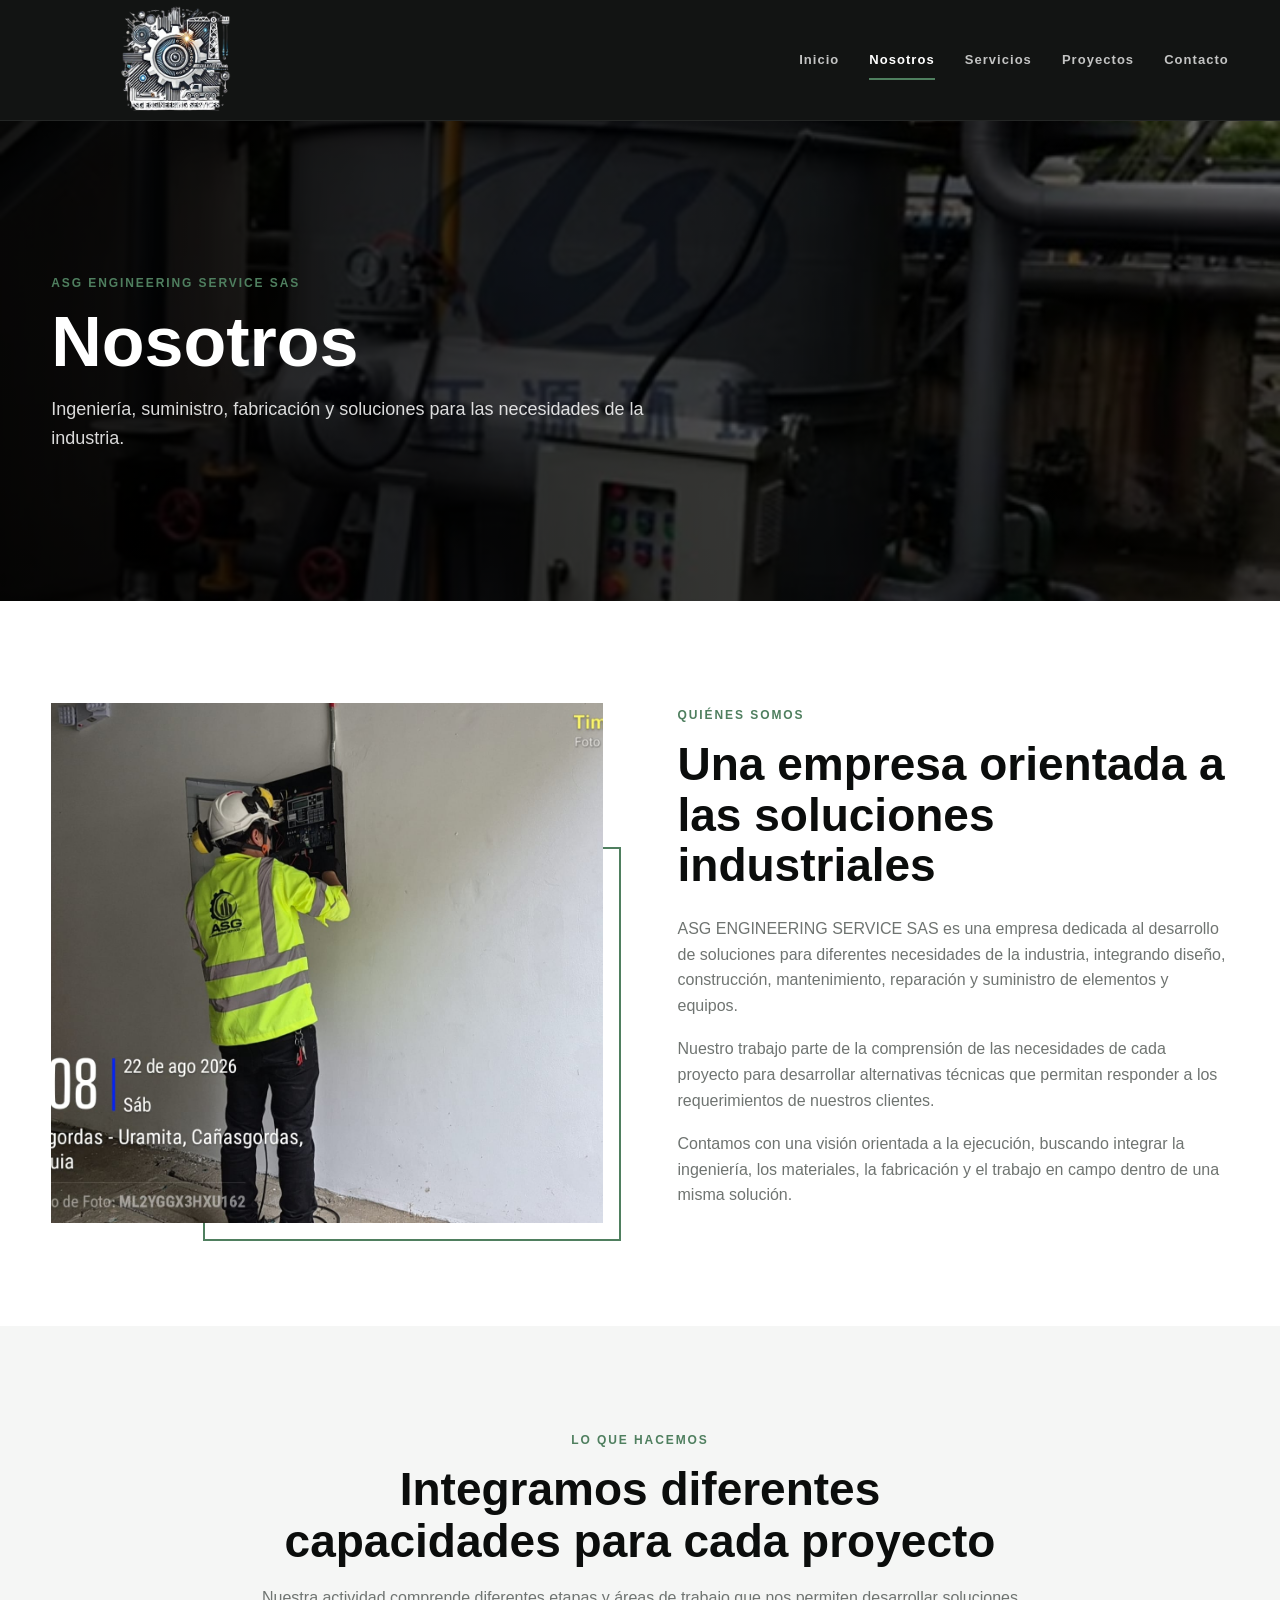
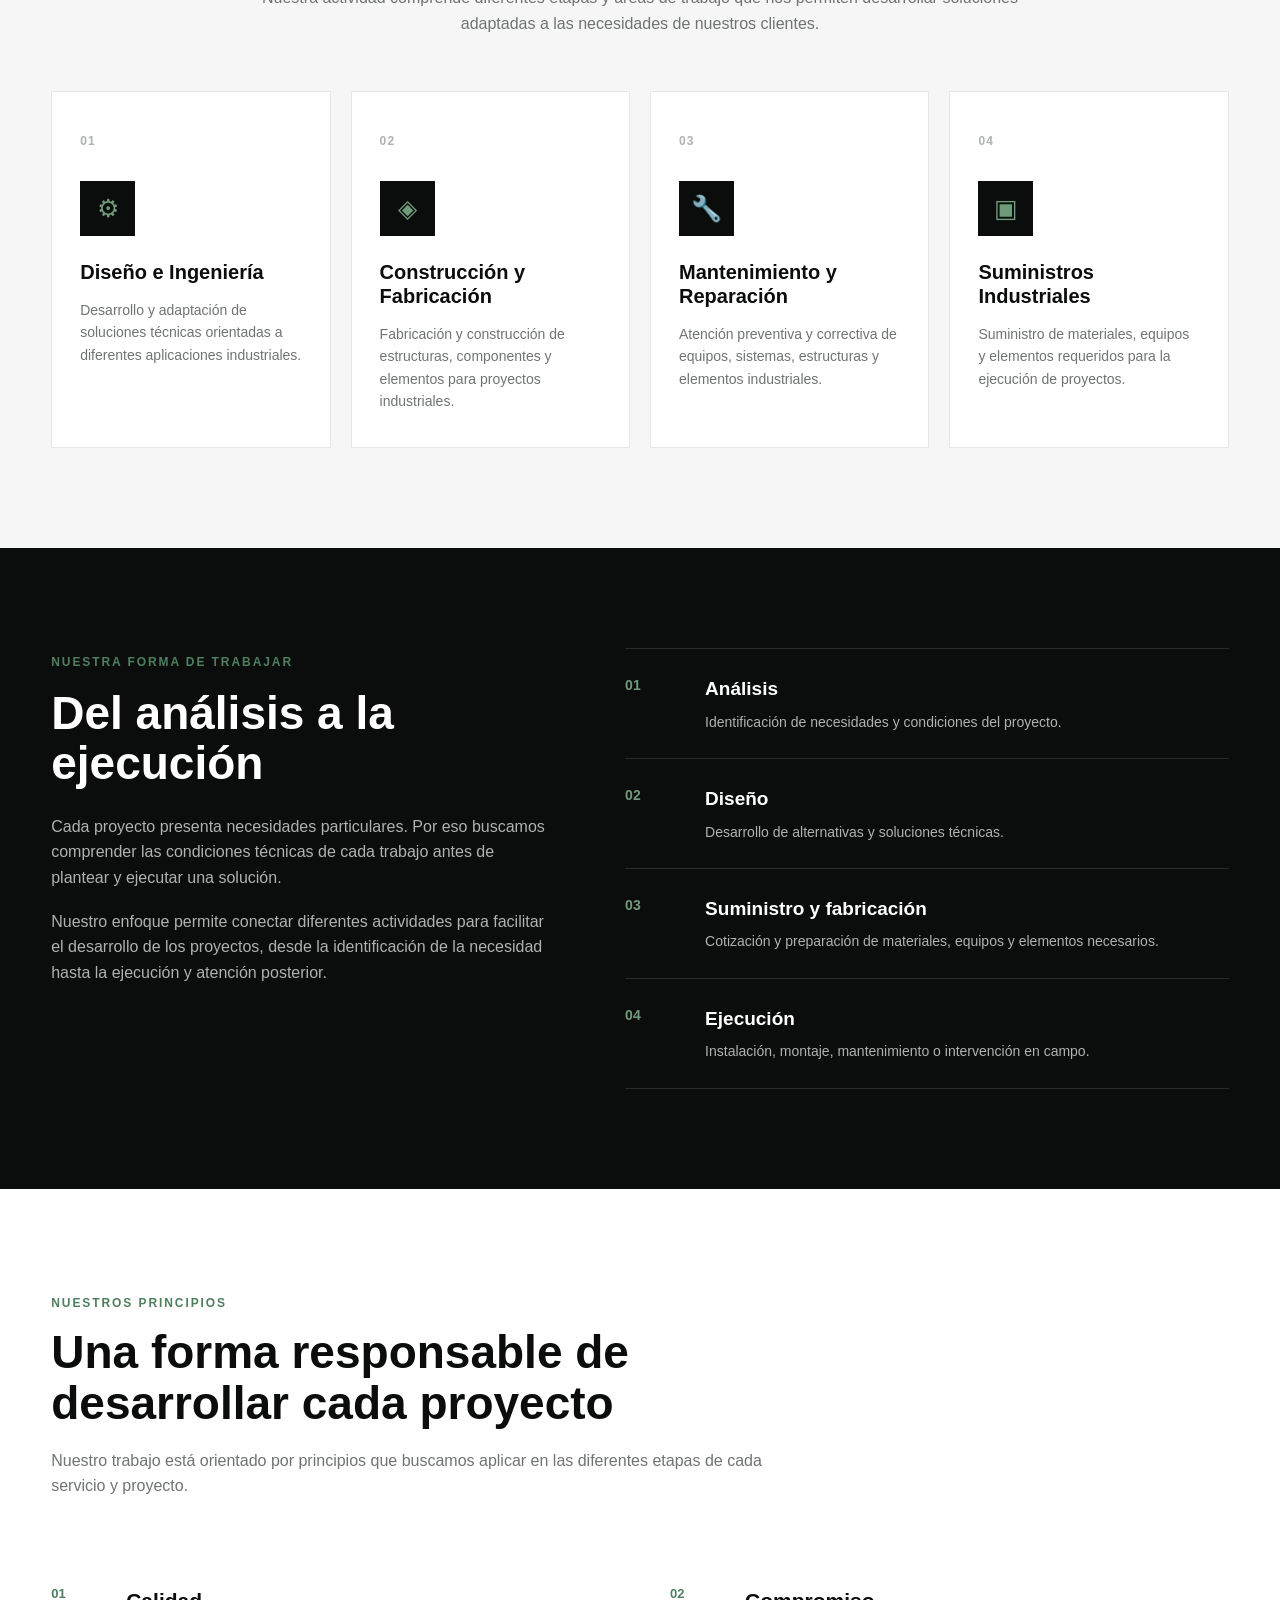
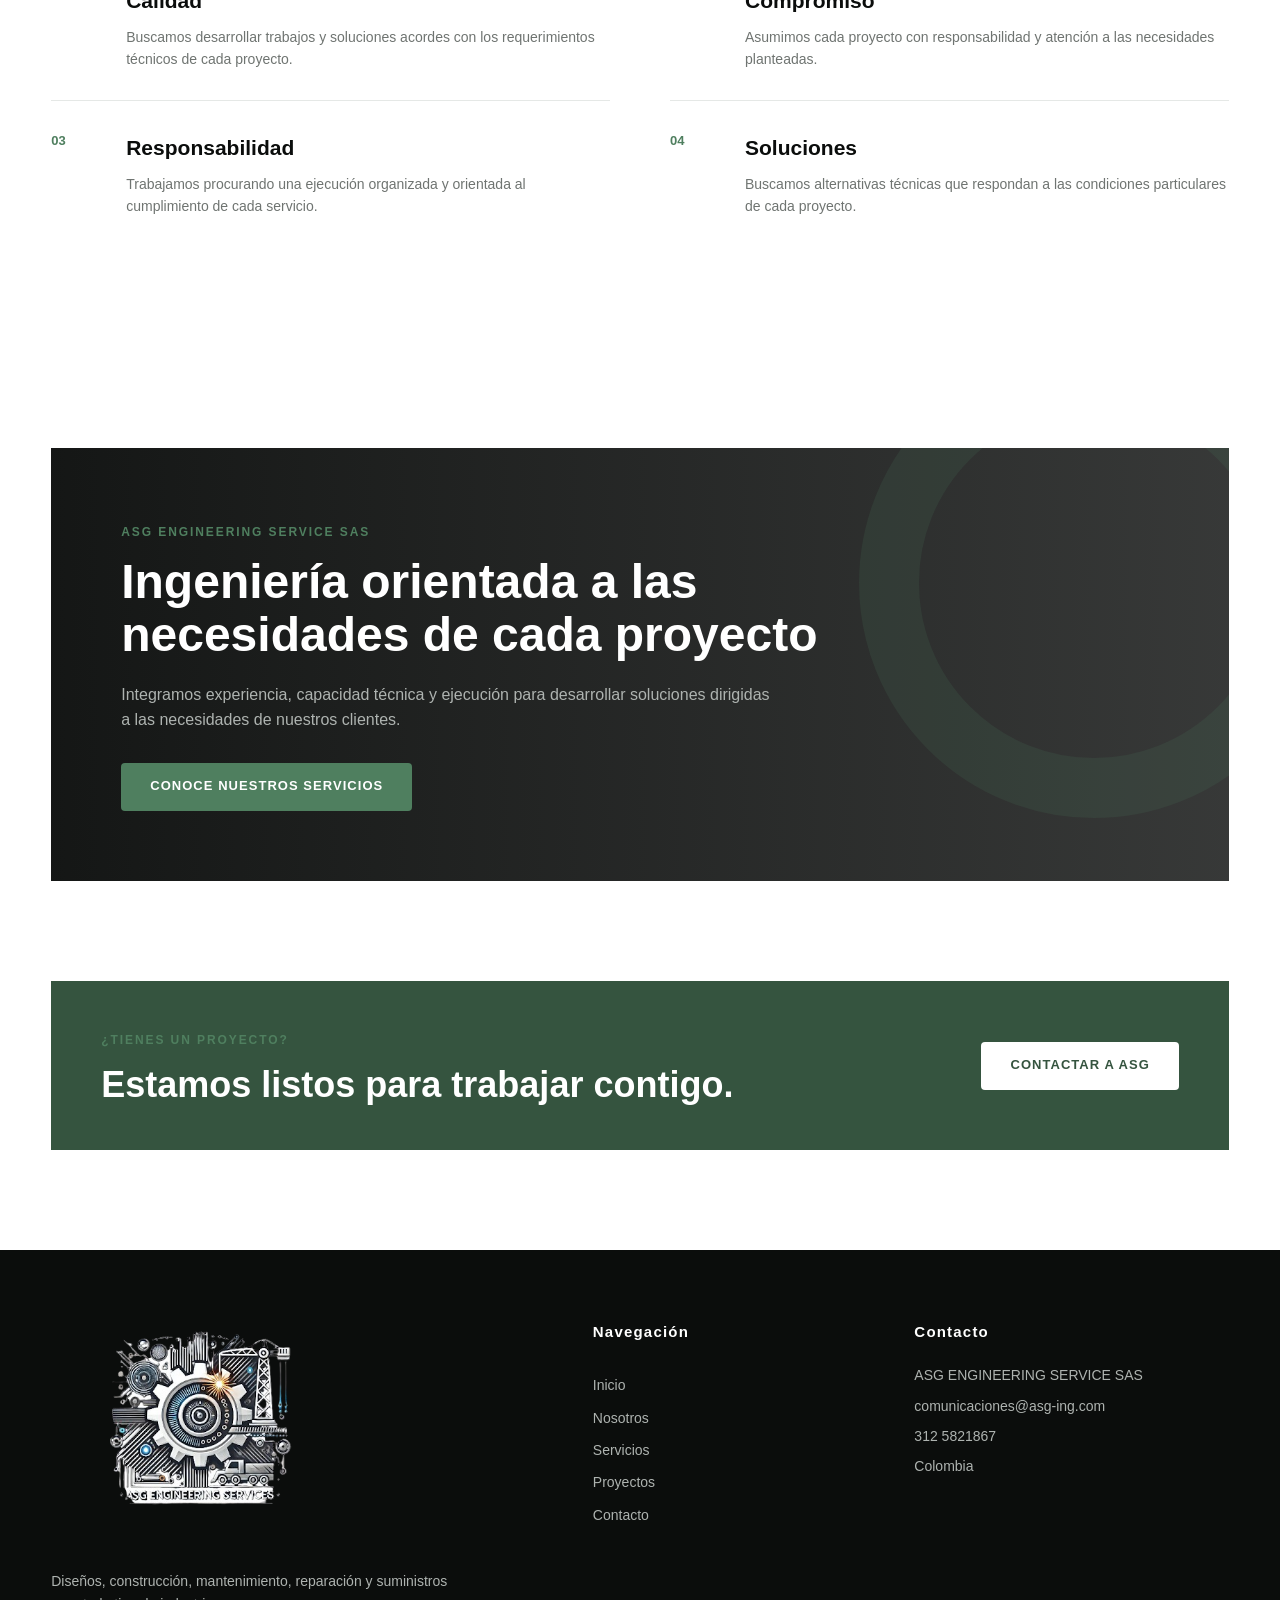
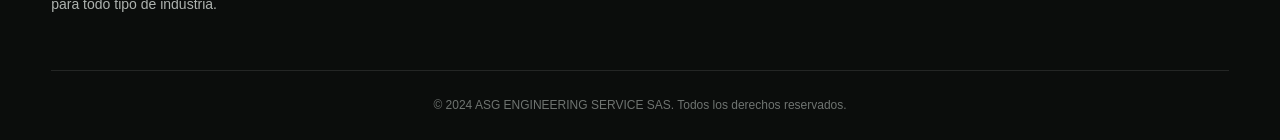
<file: nosotros.html>
<!DOCTYPE html>

<html lang="es">

<head>

<meta charset="UTF-8">

<meta name="viewport" content="width=device-width, initial-scale=1.0">

<meta name="description"
    content="Conoce ASG ENGINEERING SERVICE SAS, empresa dedicada al diseño, construcción, mantenimiento, reparación y suministro de soluciones para la industria metalmecánica.">

<meta name="keywords"
    content="ASG Engineering Service, nosotros, ingeniería, metalmecánica, construcción, mantenimiento, reparación, suministros">

<meta name="author" content="ASG ENGINEERING SERVICE SAS">

<title>Nosotros | ASG ENGINEERING SERVICE SAS</title>
<link rel="icon" type="image/png" href="IMAGENES_VIDEOS_ASG/LOGOS_CLIENTES/LOGO_ASG.png">    

<link rel="stylesheet" href="CSS_ASG/estilos.css">  

</head>

<body>


<header class="header">

    <div class="container header__container">

        <a href="index.html" class="header__logo">

            <img src="IMAGENES_VIDEOS_ASG/LOGOS_CLIENTES/LOGO_ASG.png"
                alt="ASG Engineering Service SAS">

        </a>


        <nav class="nav">

            <a href="index.html" class="nav__link">
                Inicio
            </a>

            <a href="nosotros.html" class="nav__link nav__link--active">
                Nosotros
            </a>

            <a href="servicios.html" class="nav__link">
                Servicios
            </a>

            <a href="proyectos.html" class="nav__link">
                Proyectos
            </a>

            <a href="contacto.html" class="nav__link">
                Contacto
            </a>

        </nav>

    </div>

</header>



<main>


    <section class="page-hero">

        <div class="page-hero__background">

            <img src="IMAGENES_VIDEOS_ASG/IMAGENES_ASG1/TANQUE_1.jpeg"
                alt="Soluciones industriales ASG">

        </div>


        <div class="page-hero__overlay"></div>


        <div class="container page-hero__content">

            <span class="section-heading__tag">
                ASG ENGINEERING SERVICE SAS
            </span>

            <h1>
                Nosotros
            </h1>

            <p>
                Ingeniería, suministro, fabricación y soluciones para las necesidades de la industria.
            </p>

        </div>

    </section>


    <section class="section section--nosotros">

        <div class="container">

            <div class="nosotros-grid">


                <div class="nosotros-grid__imagen">

                    <img src="IMAGENES_VIDEOS_ASG/IMAGENES_ASG1/SIST_ALARM_15.jpeg"
                        alt="Proyecto de ingeniería ASG">

                </div>


                <div class="nosotros-grid__contenido">

                    <span class="section-heading__tag">
                        QUIÉNES SOMOS
                    </span>

                    <h2>
                        Una empresa orientada a las soluciones industriales
                    </h2>

                    <p>
                        ASG ENGINEERING SERVICE SAS es una empresa dedicada al desarrollo de soluciones para diferentes necesidades de la industria, integrando diseño, construcción, mantenimiento, reparación y suministro de elementos y equipos.
                    </p>

                    <p>
                        Nuestro trabajo parte de la comprensión de las necesidades de cada proyecto para desarrollar alternativas técnicas que permitan responder a los requerimientos de nuestros clientes.
                    </p>

                    <p>
                        Contamos con una visión orientada a la ejecución, buscando integrar la ingeniería, los materiales, la fabricación y el trabajo en campo dentro de una misma solución.
                    </p>

                </div>

            </div>

        </div>

    </section>


    <section class="section section--que-hacemos">

        <div class="container">


            <div class="section-heading section-heading--center">

                <span class="section-heading__tag">
                    LO QUE HACEMOS
                </span>

                <h2>
                    Integramos diferentes capacidades para cada proyecto
                </h2>

                <p>
                    Nuestra actividad comprende diferentes etapas y áreas de trabajo que nos permiten desarrollar soluciones adaptadas a las necesidades de nuestros clientes.
                </p>

            </div>



            <div class="nosotros-capacidades">


                <article class="capacidad-card">

                    <span class="capacidad-card__number">
                        01
                    </span>

                    <div class="capacidad-card__icon">
                        ⚙
                    </div>

                    <h3>
                        Diseño e Ingeniería
                    </h3>

                    <p>
                        Desarrollo y adaptación de soluciones técnicas orientadas a diferentes aplicaciones industriales.
                    </p>

                </article>



                <article class="capacidad-card">

                    <span class="capacidad-card__number">
                        02
                    </span>

                    <div class="capacidad-card__icon">
                        ◈
                    </div>

                    <h3>
                        Construcción y Fabricación
                    </h3>

                    <p>
                        Fabricación y construcción de estructuras, componentes y elementos para proyectos industriales.
                    </p>

                </article>



                <article class="capacidad-card">

                    <span class="capacidad-card__number">
                        03
                    </span>

                    <div class="capacidad-card__icon">
                        🔧
                    </div>

                    <h3>
                        Mantenimiento y Reparación
                    </h3>

                    <p>
                        Atención preventiva y correctiva de equipos, sistemas, estructuras y elementos industriales.
                    </p>

                </article>



                <article class="capacidad-card">

                    <span class="capacidad-card__number">
                        04
                    </span>

                    <div class="capacidad-card__icon">
                        ▣
                    </div>

                    <h3>
                        Suministros Industriales
                    </h3>

                    <p>
                        Suministro de materiales, equipos y elementos requeridos para la ejecución de proyectos.
                    </p>

                </article>


            </div>

        </div>

    </section>


    <section class="section section--forma-trabajo">

        <div class="container">

            <div class="forma-trabajo-grid">


                <div class="forma-trabajo-grid__contenido">

                    <span class="section-heading__tag">
                        NUESTRA FORMA DE TRABAJAR
                    </span>

                    <h2>
                        Del análisis a la ejecución
                    </h2>

                    <p>
                        Cada proyecto presenta necesidades particulares. Por eso buscamos comprender las condiciones técnicas de cada trabajo antes de plantear y ejecutar una solución.
                    </p>

                    <p>
                        Nuestro enfoque permite conectar diferentes actividades para facilitar el desarrollo de los proyectos, desde la identificación de la necesidad hasta la ejecución y atención posterior.
                    </p>

                </div>



                <div class="forma-trabajo-grid__proceso">


                    <div class="nosotros-proceso">

                        <span>
                            01
                        </span>

                        <div>

                            <h3>
                                Análisis
                            </h3>

                            <p>
                                Identificación de necesidades y condiciones del proyecto.
                            </p>

                        </div>

                    </div>



                    <div class="nosotros-proceso">

                        <span>
                            02
                        </span>

                        <div>

                            <h3>
                                Diseño
                            </h3>

                            <p>
                                Desarrollo de alternativas y soluciones técnicas.
                            </p>

                        </div>

                    </div>



                    <div class="nosotros-proceso">

                        <span>
                            03
                        </span>

                        <div>

                            <h3>
                                Suministro y fabricación
                            </h3>

                            <p>
                                Cotización y preparación de materiales, equipos y elementos necesarios.
                            </p>

                        </div>

                    </div>



                    <div class="nosotros-proceso">

                        <span>
                            04
                        </span>

                        <div>

                            <h3>
                                Ejecución
                            </h3>

                            <p>
                                Instalación, montaje, mantenimiento o intervención en campo.
                            </p>

                        </div>

                    </div>


                </div>

            </div>

        </div>

    </section>


    <section class="section section--principios">

        <div class="container">


            <div class="section-heading">

                <span class="section-heading__tag">
                    NUESTROS PRINCIPIOS
                </span>

                <h2>
                    Una forma responsable de desarrollar cada proyecto
                </h2>

                <p>
                    Nuestro trabajo está orientado por principios que buscamos aplicar en las diferentes etapas de cada servicio y proyecto.
                </p>

            </div>



            <div class="principios-grid">


                <div class="principio-item">

                    <span class="principio-item__number">
                        01
                    </span>

                    <div>

                        <h3>
                            Calidad
                        </h3>

                        <p>
                            Buscamos desarrollar trabajos y soluciones acordes con los requerimientos técnicos de cada proyecto.
                        </p>

                    </div>

                </div>



                <div class="principio-item">

                    <span class="principio-item__number">
                        02
                    </span>

                    <div>

                        <h3>
                            Compromiso
                        </h3>

                        <p>
                            Asumimos cada proyecto con responsabilidad y atención a las necesidades planteadas.
                        </p>

                    </div>

                </div>



                <div class="principio-item">

                    <span class="principio-item__number">
                        03
                    </span>

                    <div>

                        <h3>
                            Responsabilidad
                        </h3>

                        <p>
                            Trabajamos procurando una ejecución organizada y orientada al cumplimiento de cada servicio.
                        </p>

                    </div>

                </div>



                <div class="principio-item">

                    <span class="principio-item__number">
                        04
                    </span>

                    <div>

                        <h3>
                            Soluciones
                        </h3>

                        <p>
                            Buscamos alternativas técnicas que respondan a las condiciones particulares de cada proyecto.
                        </p>

                    </div>

                </div>


            </div>

        </div>

    </section>


    <section class="section section--corporativo">

        <div class="container">

            <div class="corporativo">

                <div class="corporativo__content">

                    <span class="section-heading__tag">
                        ASG ENGINEERING SERVICE SAS
                    </span>

                    <h2>
                        Ingeniería orientada a las necesidades de cada proyecto
                    </h2>

                    <p>
                        Integramos experiencia, capacidad técnica y ejecución para desarrollar soluciones dirigidas a las necesidades de nuestros clientes.
                    </p>

                    <a href="servicios.html" class="btn btn--principal">
                        CONOCE NUESTROS SERVICIOS
                    </a>

                </div>

            </div>

        </div>

    </section>


    <section class="section section--contacto">

        <div class="container">

            <div class="contacto-banner">

                <div>

                    <span class="section-heading__tag">
                        ¿TIENES UN PROYECTO?
                    </span>

                    <h2>
                        Estamos listos para trabajar contigo.
                    </h2>

                </div>

                <a href="contacto.html" class="btn btn--claro">
                    CONTACTAR A ASG
                </a>

            </div>

        </div>

    </section>


</main>


<footer class="footer">

    <div class="container">

        <div class="footer-grid">


            <div class="footer__empresa">

                <img src="IMAGENES_VIDEOS_ASG/LOGOS_CLIENTES/LOGO_ASG.png"
                    alt="ASG Engineering Service SAS">

                <p>
                    Diseños, construcción, mantenimiento, reparación y
                    suministros para todo tipo de industria.
                </p>

            </div>



            <div class="footer__menu">

                <h3>
                    Navegación
                </h3>

                <a href="index.html">
                    Inicio
                </a>

                <a href="nosotros.html">
                    Nosotros
                </a>

                <a href="servicios.html">
                    Servicios
                </a>

                <a href="proyectos.html">
                    Proyectos
                </a>

                <a href="contacto.html">
                    Contacto
                </a>

            </div>



            <div class="footer__contacto">

                <h3>
                    Contacto
                </h3>

                <p>
                    ASG ENGINEERING SERVICE SAS
                </p>

                <p>
                    comunicaciones@asg-ing.com
                </p>

                <p>
                    312 5821867
                </p>

                <p>
                    Colombia
                </p>

            </div>


        </div>



        <div class="footer__bottom">

            <p>
                © 2024 ASG ENGINEERING SERVICE SAS.
                Todos los derechos reservados.
            </p>

        </div>

    </div>

</footer>

</body>

</html>
</file>
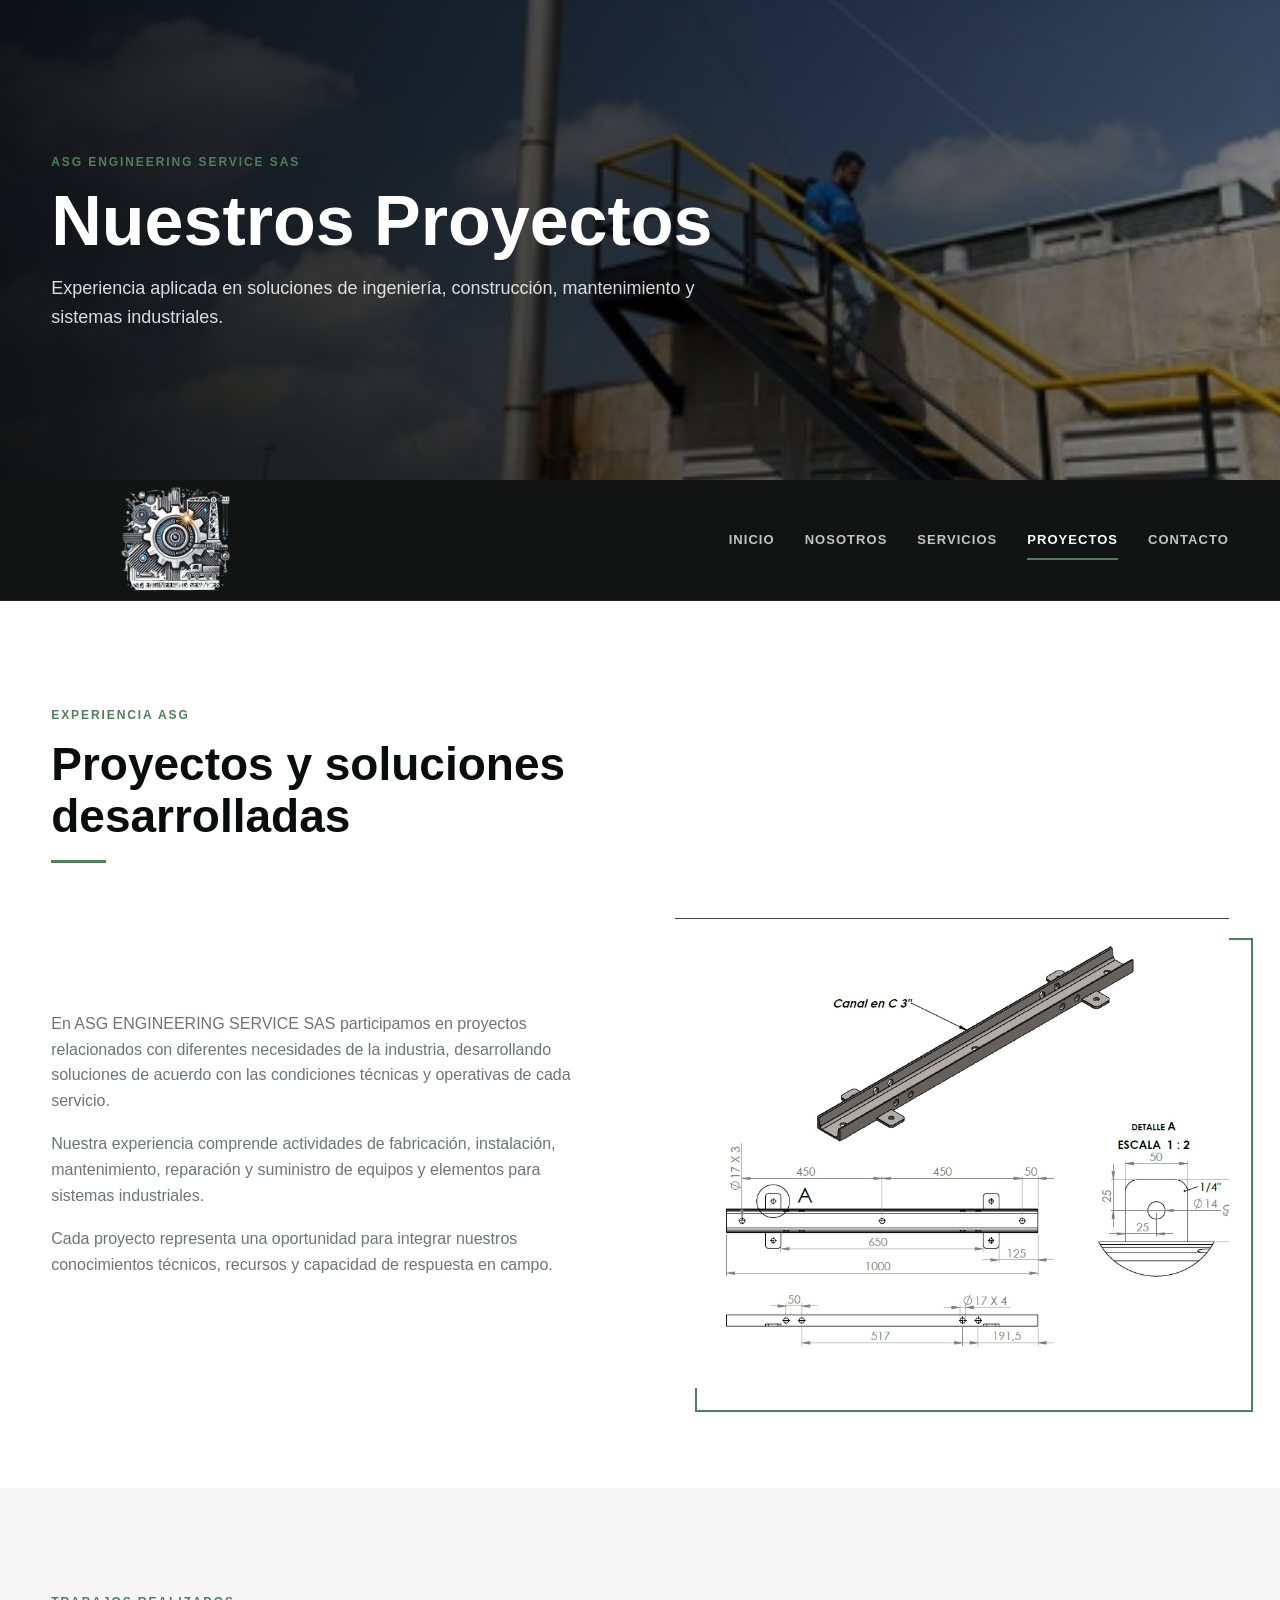
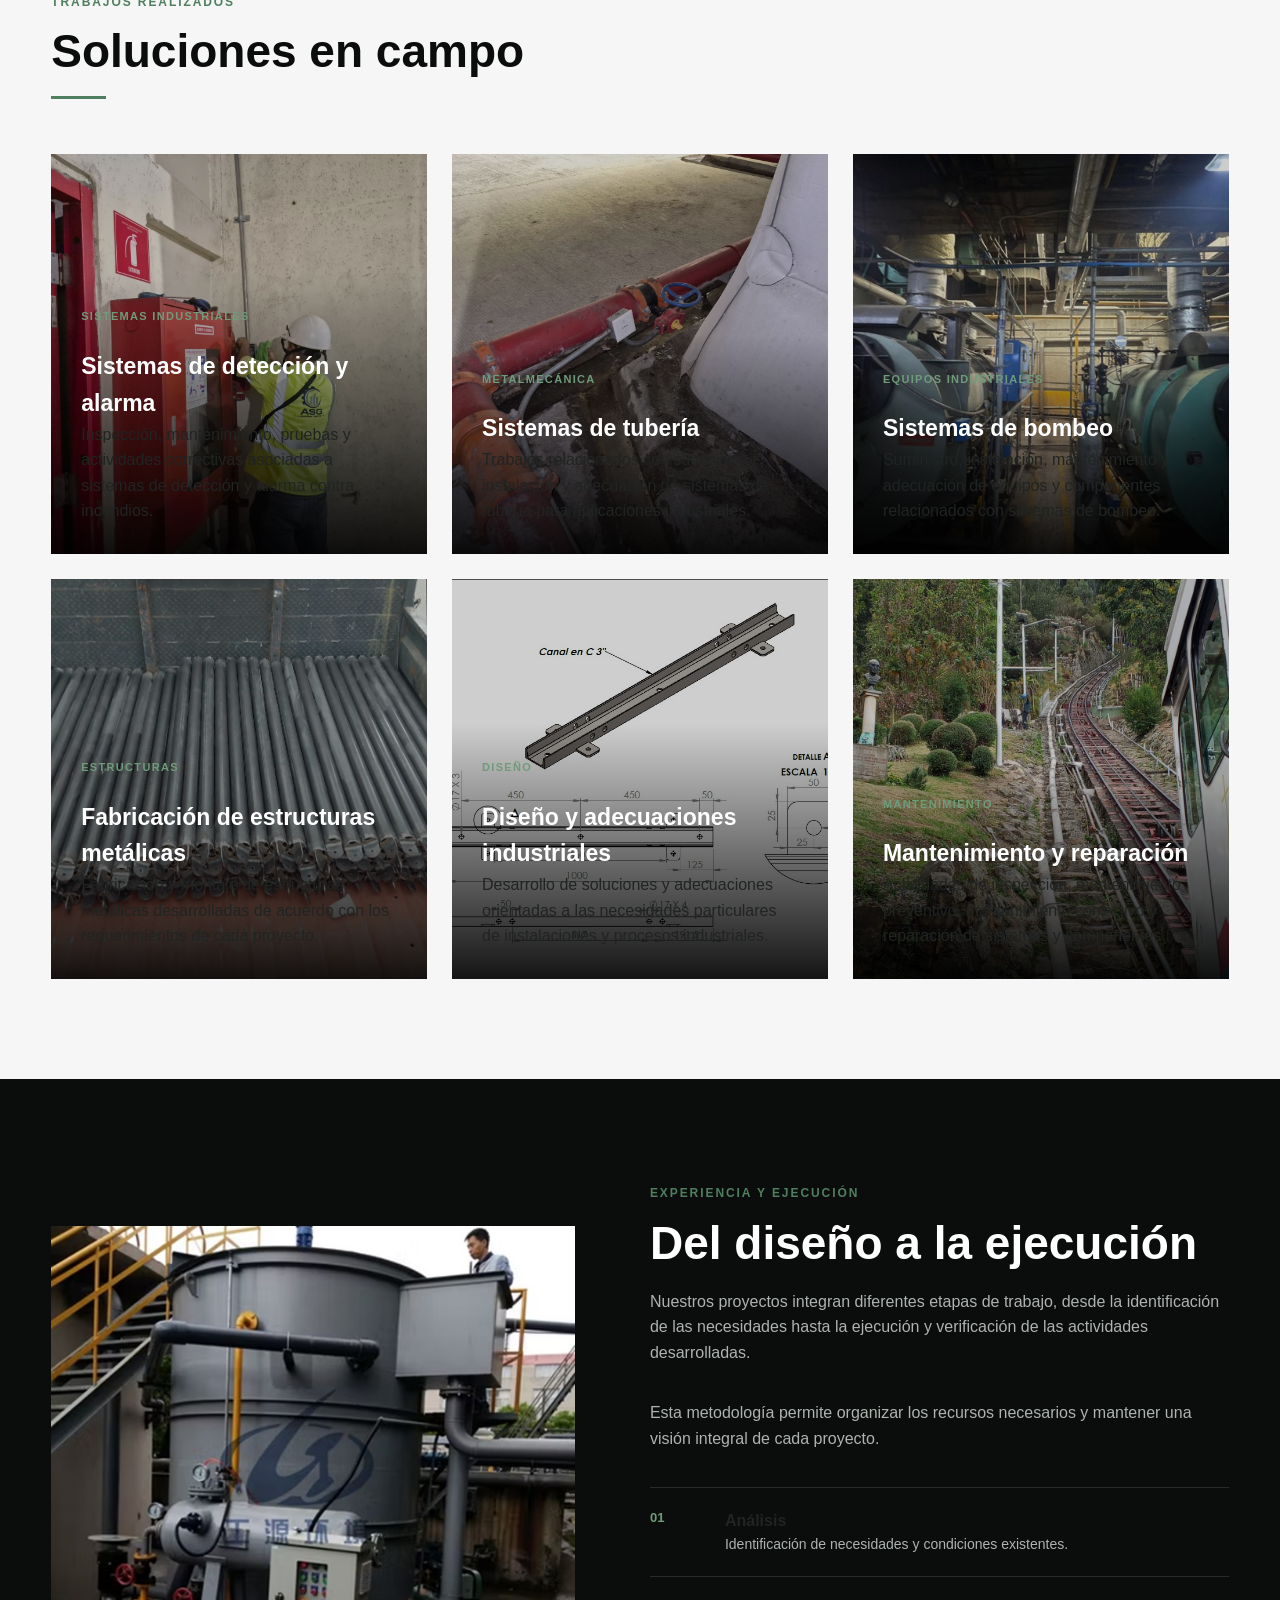
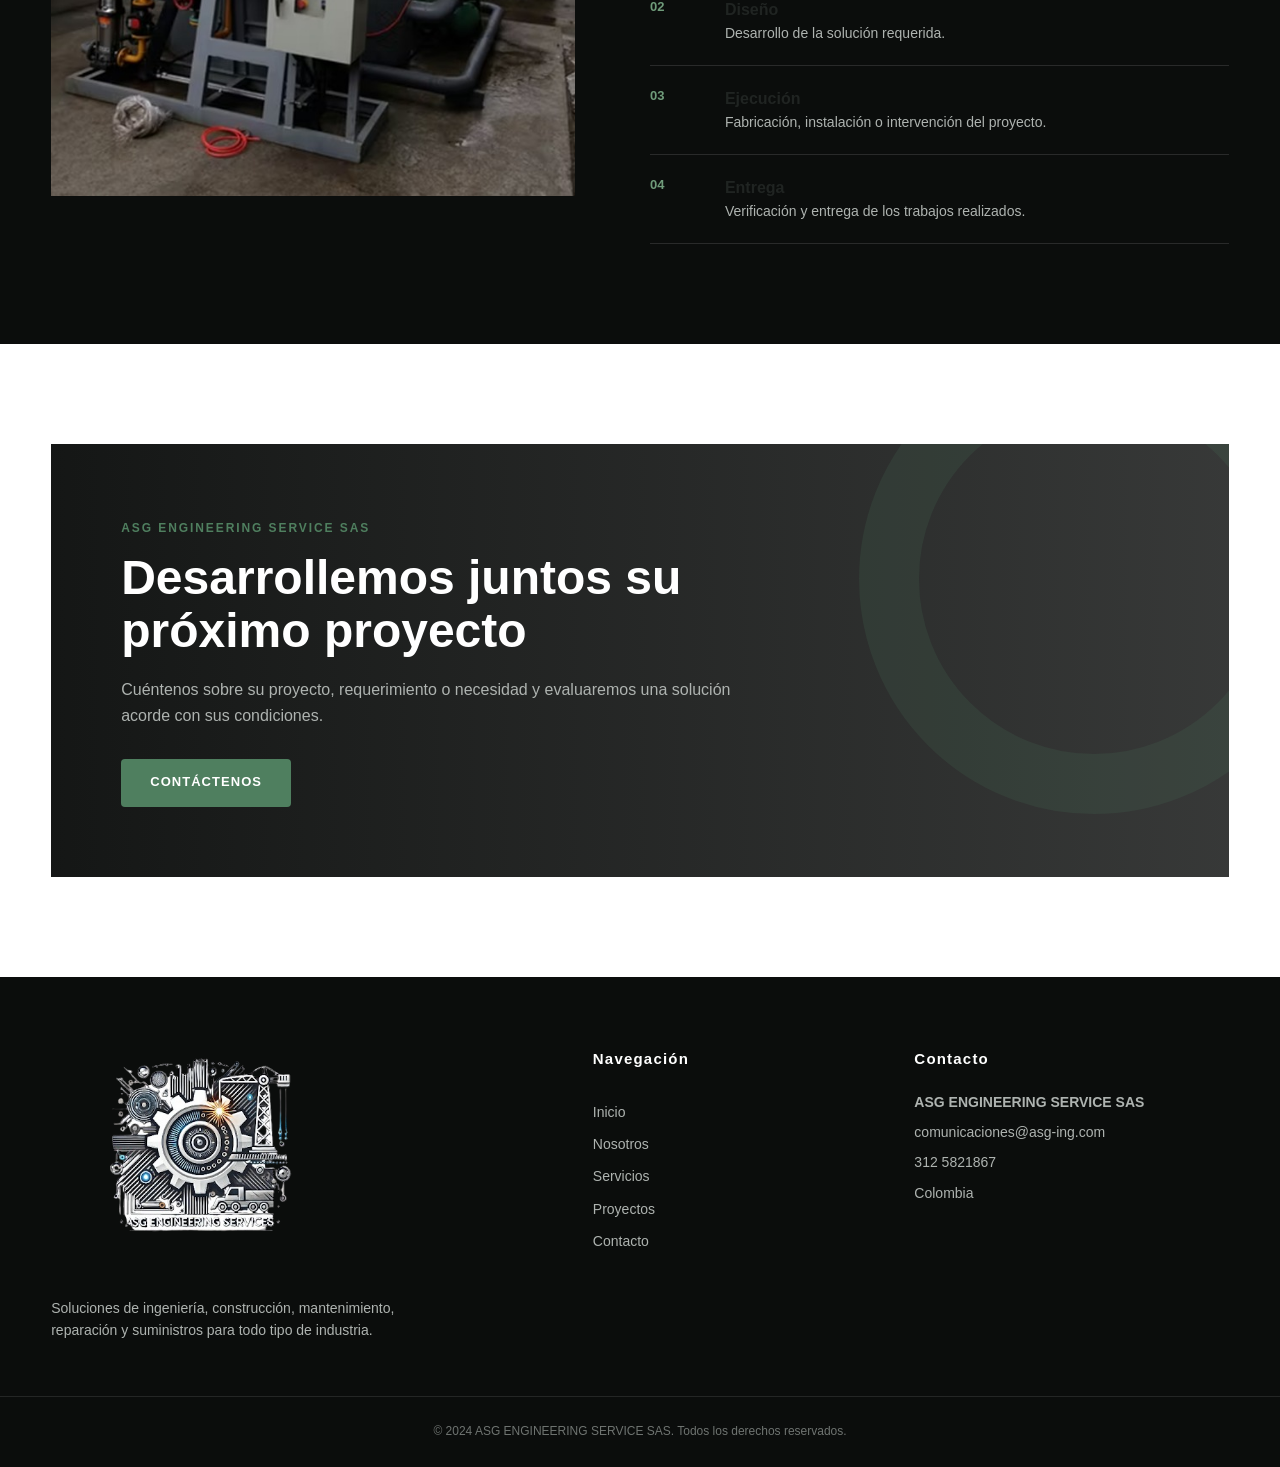
<file: proyectos.html>
<!DOCTYPE html>
<html lang="es">

<head>

    <meta charset="UTF-8">

    <meta name="viewport" content="width=device-width, initial-scale=1.0">

    <title>Proyectos | ASG Engineering Service SAS</title>
    <link rel="icon" type="image/png" href="IMAGENES_VIDEOS_ASG/LOGOS_CLIENTES/LOGO_ASG.png">

    <meta name="description"
        content="Conozca algunos de los proyectos y trabajos desarrollados por ASG Engineering Service SAS para la industria metalmecánica.">

    <link rel="stylesheet" href="CSS_ASG/estilos.css">

</head>


<body>



    <section class="page-hero">

        <div class="page-hero__background">

            <img
                src="IMAGENES_VIDEOS_ASG/IMAGENES_ASG1/SUPERVISION_1.jpeg"
                alt="Proyectos de ingeniería y metalmecánica ASG">

        </div>

        <div class="page-hero__overlay"></div>

        <div class="container page-hero__content">

            <span class="section-heading__tag">
                ASG ENGINEERING SERVICE SAS
            </span>

            <h1>
                Nuestros Proyectos
            </h1>

            <p>
                Experiencia aplicada en soluciones de ingeniería, construcción, mantenimiento y sistemas industriales.
            </p>

        </div>

    </section>


    <header class="header">

        <div class="container header__container">


            <a href="index.html" class="header__logo">

                <img
                    src="IMAGENES_VIDEOS_ASG/LOGOS_CLIENTES/LOGO_ASG.png"
                    alt="ASG Engineering Service SAS">

            </a>


            <nav class="nav">

                <a href="index.html" class="nav__link">
                    INICIO
                </a>

                <a href="nosotros.html" class="nav__link">
                    NOSOTROS
                </a>

                <a href="servicios.html" class="nav__link">
                    SERVICIOS
                </a>

                <a href="proyectos.html" class="nav__link nav__link--active">
                    PROYECTOS
                </a>

                <a href="contacto.html" class="nav__link">
                    CONTACTO
                </a>

            </nav>


        </div>

    </header>



    <section class="section section--presentacion">

        <div class="container">


            <div class="section-heading">

                <span class="section-heading__tag">
                    EXPERIENCIA ASG
                </span>

                <h2>
                    Proyectos y soluciones desarrolladas
                </h2>

                <div class="section-heading__line"></div>

            </div>



            <div class="presentacion-grid">


                <div class="presentacion-grid__texto">

                    <p>
                        En ASG ENGINEERING SERVICE SAS participamos en proyectos relacionados con diferentes necesidades de la industria, desarrollando soluciones de acuerdo con las condiciones técnicas y operativas de cada servicio.
                    </p>

                    <p>
                        Nuestra experiencia comprende actividades de fabricación, instalación, mantenimiento, reparación y suministro de equipos y elementos para sistemas industriales.
                    </p>

                    <p>
                        Cada proyecto representa una oportunidad para integrar nuestros conocimientos técnicos, recursos y capacidad de respuesta en campo.
                    </p>

                </div>


                <div class="presentacion-grid__imagen">

                    <img
                        src="IMAGENES_VIDEOS_ASG/IMAGENES_ASG1/DISENO_CANAL.jpeg"
                        alt="Diseño y construcción ASG">

                </div>


            </div>

        </div>

    </section>


    <section class="section section--proyectos">

        <div class="container">


            <div class="section-heading">

                <span class="section-heading__tag">
                    TRABAJOS REALIZADOS
                </span>

                <h2>
                    Soluciones en campo
                </h2>

                <div class="section-heading__line"></div>

            </div>



            <div class="projects-grid">


                <article class="project-card">

                    <div class="project-card__imagen">

                        <img
                            src="IMAGENES_VIDEOS_ASG/IMAGENES_ASG1/SIST_ALARM_4.jpeg"
                            alt="Sistema de detección y alarma contra incendios">

                    </div>


                    <div class="project-card__content">

                        <span class="section-heading__tag">
                            SISTEMAS INDUSTRIALES
                        </span>

                        <h3>
                            Sistemas de detección y alarma
                        </h3>

                        <p>
                            Inspección, mantenimiento, pruebas y actividades correctivas asociadas a sistemas de detección y alarma contra incendios.
                        </p>

                    </div>

                </article>



                <article class="project-card">

                    <div class="project-card__imagen">

                        <img
                            src="IMAGENES_VIDEOS_ASG/IMAGENES_ASG1/SIST_ALARM_1.jpeg"
                            alt="Instalación de tubería industrial">

                    </div>


                    <div class="project-card__content">

                        <span class="section-heading__tag">
                            METALMECÁNICA
                        </span>

                        <h3>
                            Sistemas de tubería
                        </h3>

                        <p>
                            Trabajos relacionados con suministro, instalación y adecuación de sistemas de tubería para aplicaciones industriales.
                        </p>

                    </div>

                </article>



                <article class="project-card">

                    <div class="project-card__imagen">

                        <img
                            src="IMAGENES_VIDEOS_ASG/IMAGENES_ASG1/CUARTO_BOMBAS_1.jpeg"
                            alt="Cuarto de bombas industrial">

                    </div>


                    <div class="project-card__content">

                        <span class="section-heading__tag">
                            EQUIPOS INDUSTRIALES
                        </span>

                        <h3>
                            Sistemas de bombeo
                        </h3>

                        <p>
                            Suministro, instalación, mantenimiento y adecuación de equipos y componentes relacionados con sistemas de bombeo.
                        </p>

                    </div>

                </article>



                <article class="project-card">

                    <div class="project-card__imagen">

                        <img
                            src="IMAGENES_VIDEOS_ASG/IMAGENES_ASG1/4.jpeg"
                            alt="Fabricación de estructura metálica">

                    </div>


                    <div class="project-card__content">

                        <span class="section-heading__tag">
                            ESTRUCTURAS
                        </span>

                        <h3>
                            Fabricación de estructuras metálicas
                        </h3>

                        <p>
                            Fabricación y montaje de estructuras metálicas desarrolladas de acuerdo con los requerimientos de cada proyecto.
                        </p>

                    </div>

                </article>


                <article class="project-card">

                    <div class="project-card__imagen">

                        <img
                            src="IMAGENES_VIDEOS_ASG/IMAGENES_ASG1/DISENO_CANAL.jpeg"
                            alt="Diseño de soluciones industriales">

                    </div>


                    <div class="project-card__content">

                        <span class="section-heading__tag">
                            DISEÑO
                        </span>

                        <h3>
                            Diseño y adecuaciones industriales
                        </h3>

                        <p>
                            Desarrollo de soluciones y adecuaciones orientadas a las necesidades particulares de instalaciones y procesos industriales.
                        </p>

                    </div>

                </article>


                <article class="project-card">

                    <div class="project-card__imagen">

                        <img
                            src="IMAGENES_VIDEOS_ASG/IMAGENES_ASG1/6.jpeg"
                            alt="Mantenimiento de sistemas industriales">

                    </div>


                    <div class="project-card__content">

                        <span class="section-heading__tag">
                            MANTENIMIENTO
                        </span>

                        <h3>
                            Mantenimiento y reparación
                        </h3>

                        <p>
                            Actividades de inspección, mantenimiento preventivo, mantenimiento correctivo y reparación de sistemas y componentes.
                        </p>

                    </div>

                </article>


            </div>

        </div>

    </section>


    <section class="section section--enfoque">

        <div class="container">


            <div class="enfoque-grid">


                <div class="enfoque-grid__imagen">

                    <img
                        src="IMAGENES_VIDEOS_ASG/IMAGENES_ASG1/TANQUE_1.jpeg"
                        alt="Trabajo industrial ASG">

                </div>



                <div class="enfoque-grid__contenido">

                    <span class="section-heading__tag">
                        EXPERIENCIA Y EJECUCIÓN
                    </span>

                    <h2>
                        Del diseño a la ejecución
                    </h2>

                    <p>
                        Nuestros proyectos integran diferentes etapas de trabajo, desde la identificación de las necesidades hasta la ejecución y verificación de las actividades desarrolladas.
                    </p>

                    <p>
                        Esta metodología permite organizar los recursos necesarios y mantener una visión integral de cada proyecto.
                    </p>



                    <div class="process-list">


                        <div class="process-item">

                            <span class="process-item__number">
                                01
                            </span>

                            <div>

                                <strong>
                                    Análisis
                                </strong>

                                <p>
                                    Identificación de necesidades y condiciones existentes.
                                </p>

                            </div>

                        </div>



                        <div class="process-item">

                            <span class="process-item__number">
                                02
                            </span>

                            <div>

                                <strong>
                                    Diseño
                                </strong>

                                <p>
                                    Desarrollo de la solución requerida.
                                </p>

                            </div>

                        </div>



                        <div class="process-item">

                            <span class="process-item__number">
                                03
                            </span>

                            <div>

                                <strong>
                                    Ejecución
                                </strong>

                                <p>
                                    Fabricación, instalación o intervención del proyecto.
                                </p>

                            </div>

                        </div>



                        <div class="process-item">

                            <span class="process-item__number">
                                04
                            </span>

                            <div>

                                <strong>
                                    Entrega
                                </strong>

                                <p>
                                    Verificación y entrega de los trabajos realizados.
                                </p>

                            </div>

                        </div>


                    </div>

                </div>


            </div>

        </div>

    </section>


    <section class="section section--corporativo">

        <div class="container">


            <div class="corporativo">

                <div class="corporativo__content">

                    <span class="section-heading__tag">
                        ASG ENGINEERING SERVICE SAS
                    </span>

                    <h2>
                        Desarrollemos juntos su próximo proyecto
                    </h2>

                    <p>
                        Cuéntenos sobre su proyecto, requerimiento o necesidad y evaluaremos una solución acorde con sus condiciones.
                    </p>

                    <a href="contacto.html" class="btn btn--principal">
                        CONTÁCTENOS
                    </a>

                </div>

            </div>


        </div>

    </section>


    <footer class="footer">

        <div class="container footer-grid">


            <!-- EMPRESA -->

            <div class="footer__empresa">

                <img
                    src="IMAGENES_VIDEOS_ASG/LOGOS_CLIENTES/LOGO_ASG.png"
                    alt="ASG Engineering Service SAS">

                <p>
                    Soluciones de ingeniería, construcción,
                    mantenimiento, reparación y suministros para
                    todo tipo de industria.
                </p>

            </div>



            <!-- MENÚ -->

            <div class="footer__menu">

                <h3>
                    Navegación
                </h3>

                <a href="index.html">
                    Inicio
                </a>

                <a href="nosotros.html">
                    Nosotros
                </a>

                <a href="servicios.html">
                    Servicios
                </a>

                <a href="proyectos.html">
                    Proyectos
                </a>

                <a href="contacto.html">
                    Contacto
                </a>

            </div>



            <!-- CONTACTO -->

            <div class="footer__contacto">

                <h3>
                    Contacto
                </h3>

                <p>
                    <strong>
                        ASG ENGINEERING SERVICE SAS
                    </strong>
                </p>

                <p>
                    comunicaciones@asg-ing.com
                </p>

                <p>
                    312 5821867
                </p>

                <p>
                    Colombia
                </p>

            </div>


        </div>



        <div class="footer__bottom">

            <div class="container">

                <p>
                    © 2024 ASG ENGINEERING SERVICE SAS.
                    Todos los derechos reservados.
                </p>

            </div>

        </div>


    </footer>


</body>

</html>
</file>
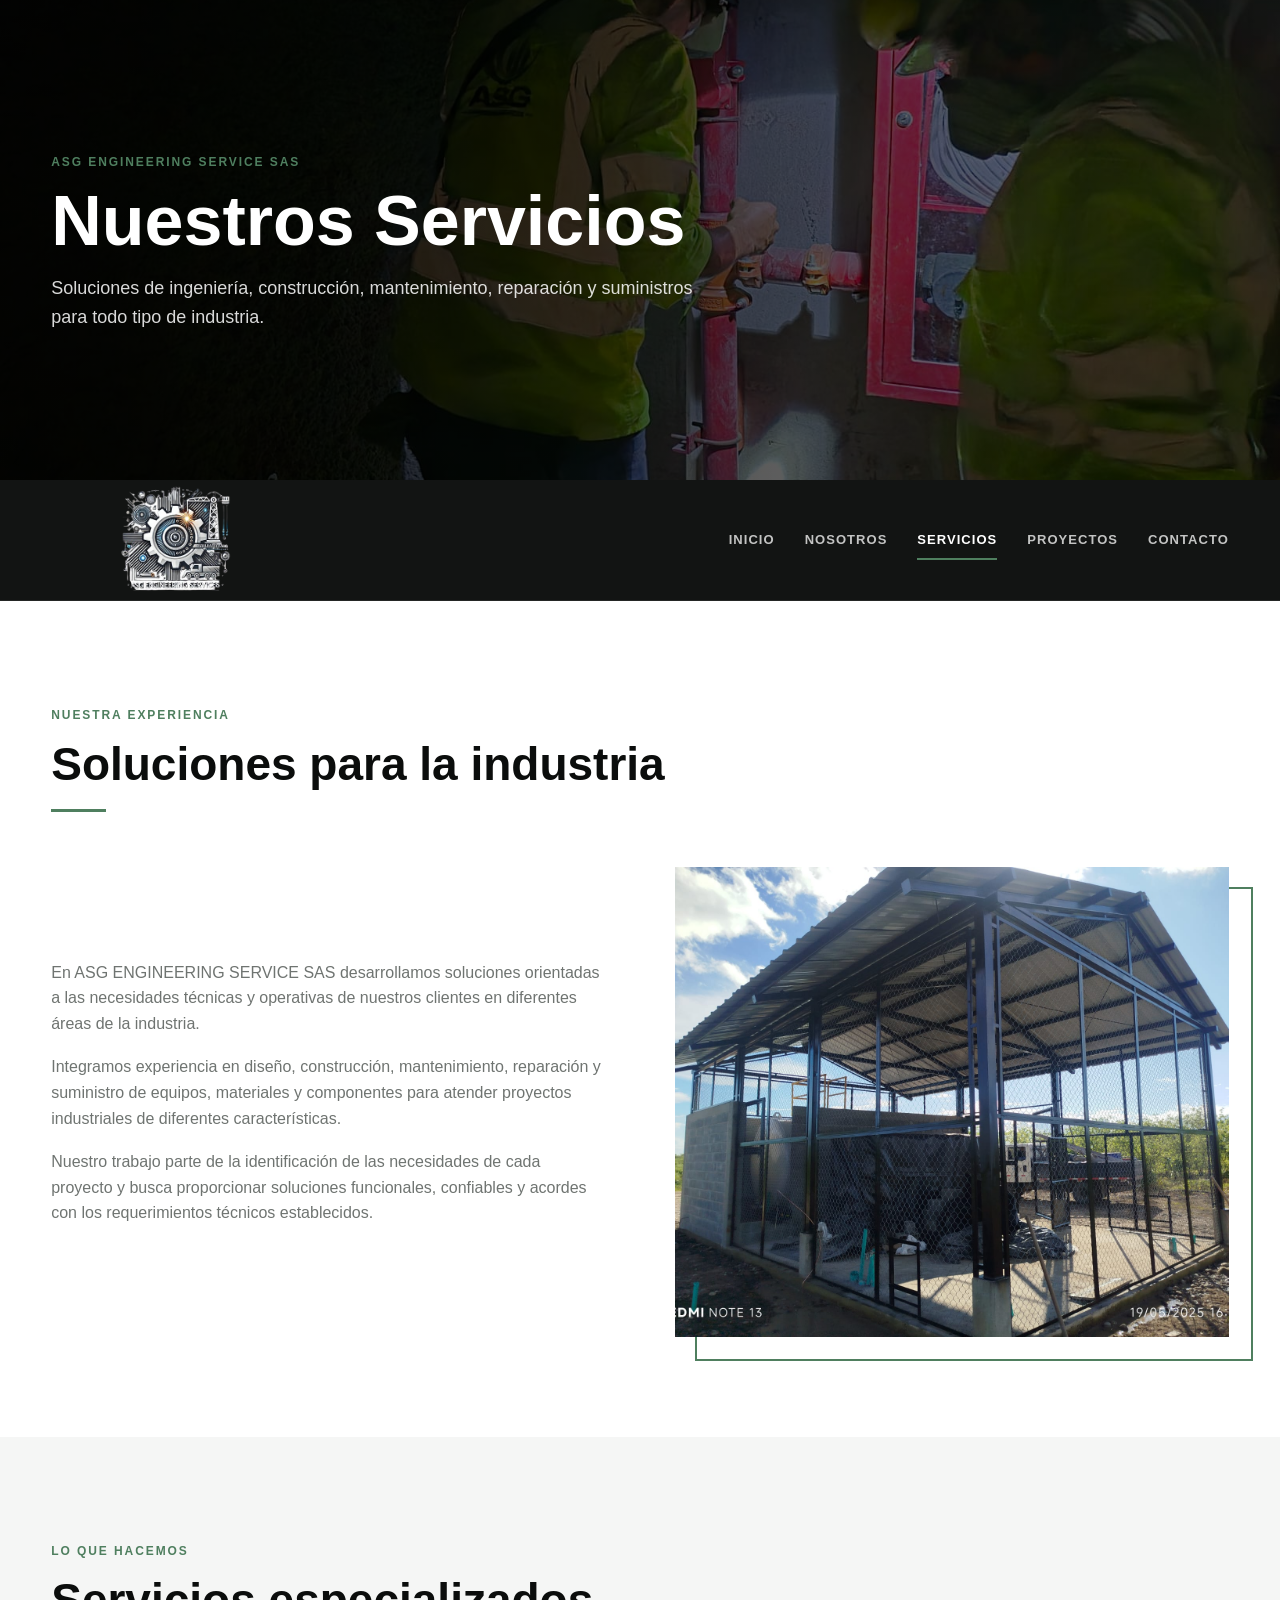
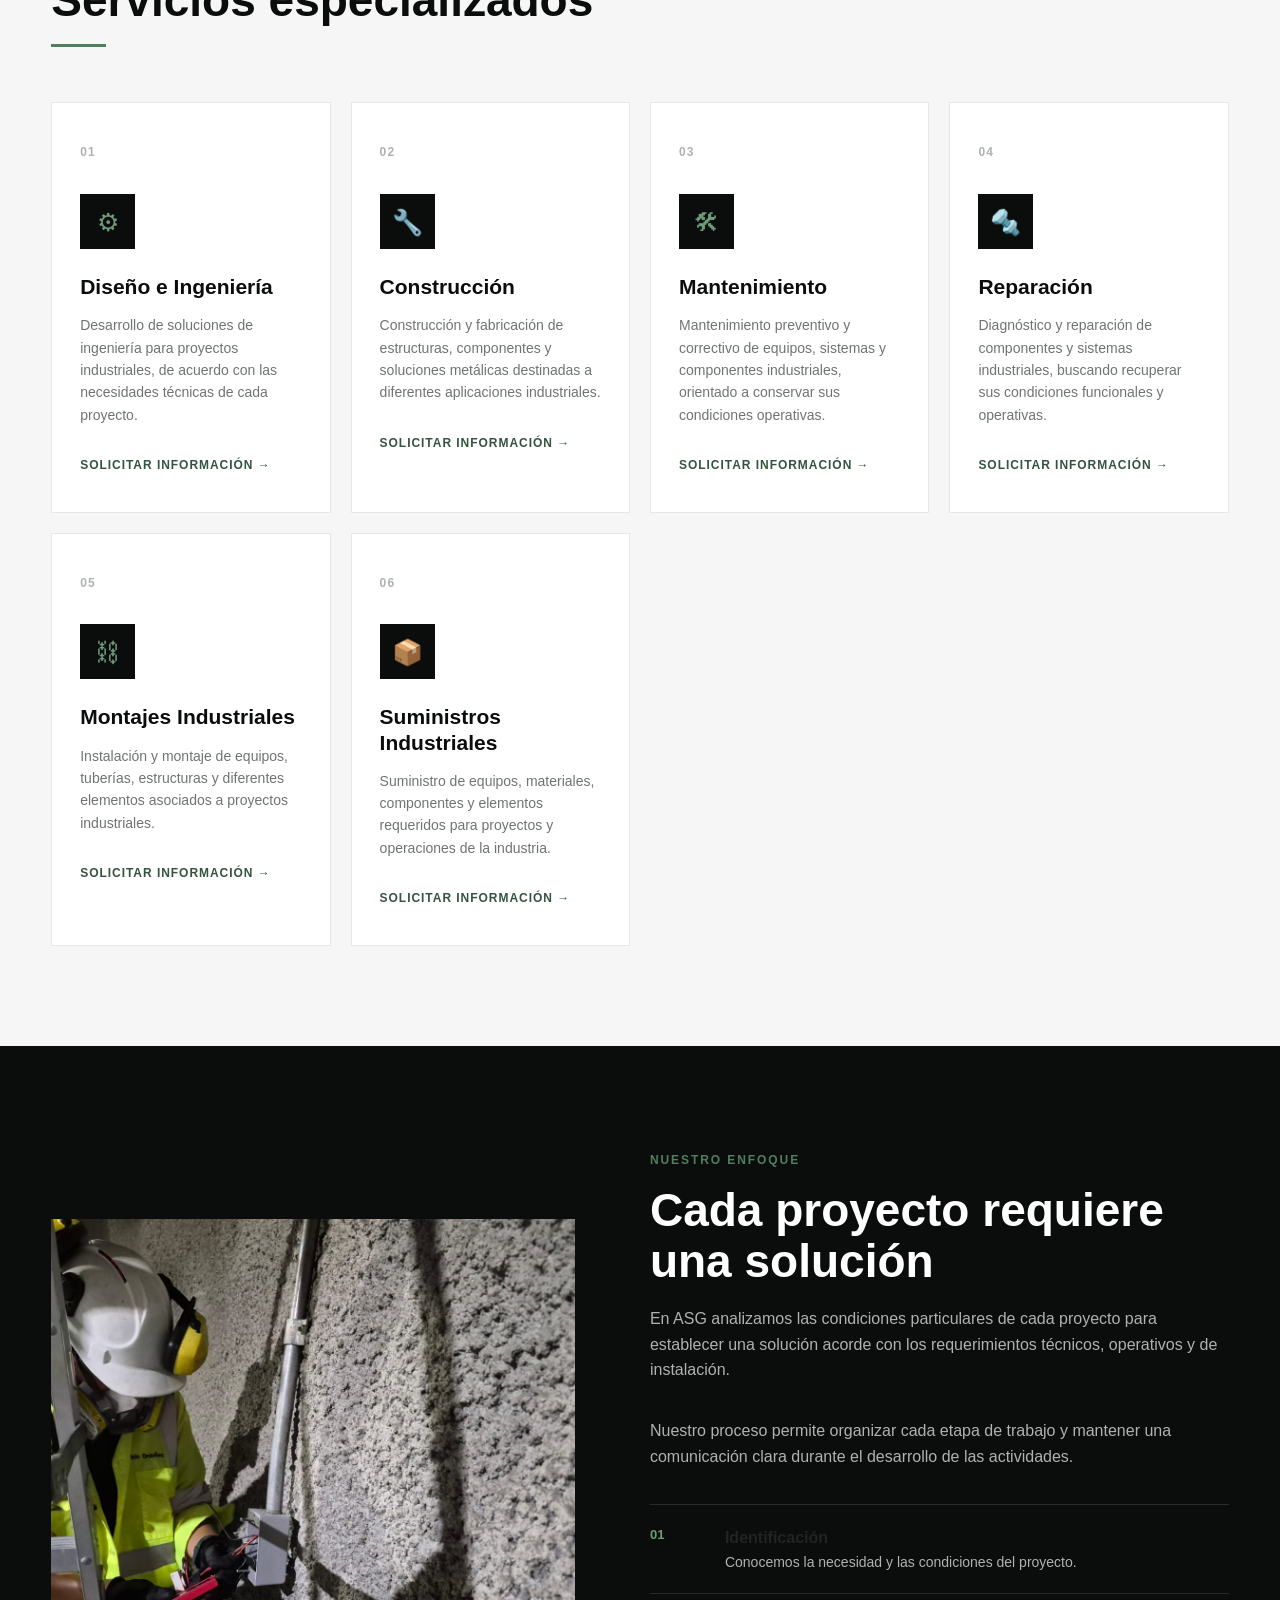
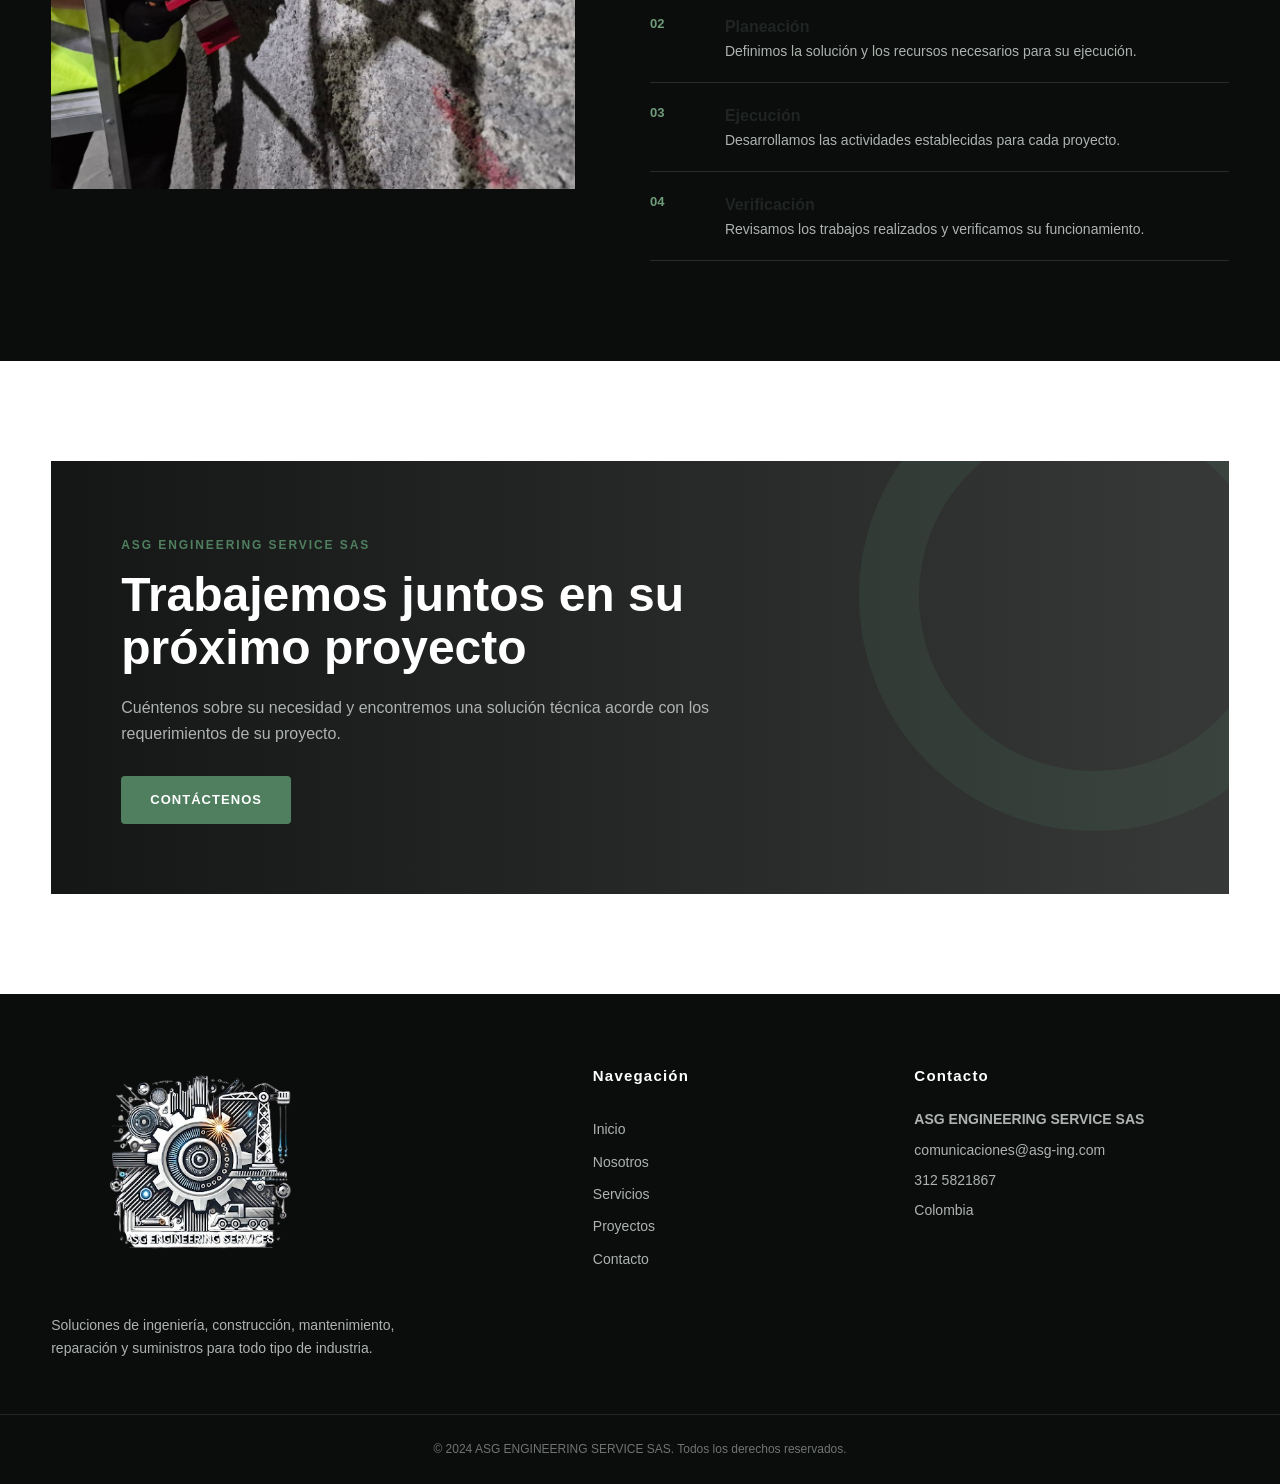
<file: servicios.html>
<!DOCTYPE html>
<html lang="es">

<head>

    <meta charset="UTF-8">

    <meta name="viewport" content="width=device-width, initial-scale=1.0">

    <title>Servicios | ASG Engineering Service SAS</title>
    <link rel="icon" type="image/png" href="IMAGENES_VIDEOS_ASG/LOGOS_CLIENTES/LOGO_ASG.png">

    <meta name="description"
        content="Servicios de diseño, construcción, mantenimiento, reparación y suministros para la industria metalmecánica.">

    <link rel="stylesheet" href="CSS_ASG/estilos.css">

</head>


<body>

    <section class="page-hero">

        <div class="page-hero__background">

            <img
                src="IMAGENES_VIDEOS_ASG/IMAGENES_ASG1/SIST_ALARM_7.jpeg"
                alt="Servicios de ingeniería y metalmecánica ASG">

        </div>

        <div class="page-hero__overlay"></div>

        <div class="container page-hero__content">

            <span class="section-heading__tag">
                ASG ENGINEERING SERVICE SAS
            </span>

            <h1>
                Nuestros Servicios
            </h1>

            <p>
                Soluciones de ingeniería, construcción, mantenimiento, reparación y suministros para todo tipo de industria.
            </p>

        </div>

    </section>


    <header class="header">

        <div class="container header__container">


            <a href="index.html" class="header__logo">

                <img
                    src="IMAGENES_VIDEOS_ASG/LOGOS_CLIENTES/LOGO_ASG.png"
                    alt="ASG Engineering Service SAS">

            </a>


            <nav class="nav">

                <a href="index.html" class="nav__link">
                    INICIO
                </a>

                <a href="nosotros.html" class="nav__link">
                    NOSOTROS
                </a>

                <a href="servicios.html" class="nav__link nav__link--active">
                    SERVICIOS
                </a>

                <a href="proyectos.html" class="nav__link">
                    PROYECTOS
                </a>

                <a href="contacto.html" class="nav__link">
                    CONTACTO
                </a>

            </nav>


        </div>

    </header>


    <section class="section section--presentacion">

        <div class="container">


            <div class="section-heading">

                <span class="section-heading__tag">
                    NUESTRA EXPERIENCIA
                </span>

                <h2>
                    Soluciones para la industria
                </h2>

                <div class="section-heading__line"></div>

            </div>



            <div class="presentacion-grid">


                <div class="presentacion-grid__texto">

                    <p>
                        En ASG ENGINEERING SERVICE SAS desarrollamos soluciones orientadas a las necesidades técnicas y operativas de nuestros clientes en diferentes áreas de la industria.
                    </p>

                    <p>
                        Integramos experiencia en diseño, construcción, mantenimiento, reparación y suministro de equipos, materiales y componentes para atender proyectos industriales de diferentes características.
                    </p>

                    <p>
                        Nuestro trabajo parte de la identificación de las necesidades de cada proyecto y busca proporcionar soluciones funcionales, confiables y acordes con los requerimientos técnicos establecidos.
                    </p>

                </div>


                <div class="presentacion-grid__imagen">

                    <img
                        src="IMAGENES_VIDEOS_ASG/IMAGENES_ASG1/BOMBA_CERRAMIENTO_.jpeg"
                        alt="Cuarto de bombas - ASG Engineering Service">

                </div>


            </div>

        </div>

    </section>


    <section class="section section--servicios">

        <div class="container">


            <div class="section-heading">

                <span class="section-heading__tag">
                    LO QUE HACEMOS
                </span>

                <h2>
                    Servicios especializados
                </h2>

                <div class="section-heading__line"></div>

            </div>



            <div class="services-grid">


                <article class="service-card">

                    <span class="service-card__number">
                        01
                    </span>

                    <div class="service-card__icon">
                        ⚙
                    </div>

                    <h3>
                        Diseño e Ingeniería
                    </h3>

                    <p>
                        Desarrollo de soluciones de ingeniería para proyectos industriales, de acuerdo con las necesidades técnicas de cada proyecto.
                    </p>

                    <a href="contacto.html" class="service-card__link">
                        SOLICITAR INFORMACIÓN →
                    </a>

                </article>


                <article class="service-card">

                    <span class="service-card__number">
                        02
                    </span>

                    <div class="service-card__icon">
                        🔧
                    </div>

                    <h3>
                        Construcción
                    </h3>

                    <p>
                        Construcción y fabricación de estructuras, componentes y soluciones metálicas destinadas a diferentes aplicaciones industriales.
                    </p>

                    <a href="contacto.html" class="service-card__link">
                        SOLICITAR INFORMACIÓN →
                    </a>

                </article>

                <article class="service-card">

                    <span class="service-card__number">
                        03
                    </span>

                    <div class="service-card__icon">
                        🛠
                    </div>

                    <h3>
                        Mantenimiento
                    </h3>

                    <p>
                        Mantenimiento preventivo y correctivo de equipos, sistemas y componentes industriales, orientado a conservar sus condiciones operativas.
                    </p>

                    <a href="contacto.html" class="service-card__link">
                        SOLICITAR INFORMACIÓN →
                    </a>

                </article>


                <article class="service-card">

                    <span class="service-card__number">
                        04
                    </span>

                    <div class="service-card__icon">
                        🔩
                    </div>

                    <h3>
                        Reparación
                    </h3>

                    <p>
                        Diagnóstico y reparación de componentes y sistemas industriales, buscando recuperar sus condiciones funcionales y operativas.
                    </p>

                    <a href="contacto.html" class="service-card__link">
                        SOLICITAR INFORMACIÓN →
                    </a>

                </article>


                <article class="service-card">

                    <span class="service-card__number">
                        05
                    </span>

                    <div class="service-card__icon">
                        ⛓
                    </div>

                    <h3>
                        Montajes Industriales
                    </h3>

                    <p>
                        Instalación y montaje de equipos, tuberías, estructuras y diferentes elementos asociados a proyectos industriales.
                    </p>

                    <a href="contacto.html" class="service-card__link">
                        SOLICITAR INFORMACIÓN →
                    </a>

                </article>



                <article class="service-card">

                    <span class="service-card__number">
                        06
                    </span>

                    <div class="service-card__icon">
                        📦
                    </div>

                    <h3>
                        Suministros Industriales
                    </h3>

                    <p>
                        Suministro de equipos, materiales, componentes y elementos requeridos para proyectos y operaciones de la industria.
                    </p>

                    <a href="contacto.html" class="service-card__link">
                        SOLICITAR INFORMACIÓN →
                    </a>

                </article>


            </div>

        </div>

    </section>


    <section class="section section--enfoque">

        <div class="container">


            <div class="enfoque-grid">


                <div class="enfoque-grid__imagen">

                    <img
                        src="IMAGENES_VIDEOS_ASG/IMAGENES_ASG1/SIST_ALARM_10.jpeg"
                        alt="Sistema industrial ASG">

                </div>



                <div class="enfoque-grid__contenido">

                    <span class="section-heading__tag">
                        NUESTRO ENFOQUE
                    </span>

                    <h2>
                        Cada proyecto requiere una solución
                    </h2>

                    <p>
                        En ASG analizamos las condiciones particulares de cada proyecto para establecer una solución acorde con los requerimientos técnicos, operativos y de instalación.
                    </p>

                    <p>
                        Nuestro proceso permite organizar cada etapa de trabajo y mantener una comunicación clara durante el desarrollo de las actividades.
                    </p>



                    <div class="process-list">


                        <div class="process-item">

                            <span class="process-item__number">
                                01
                            </span>

                            <div>

                                <strong>
                                    Identificación
                                </strong>

                                <p>
                                    Conocemos la necesidad y las condiciones del proyecto.
                                </p>

                            </div>

                        </div>



                        <div class="process-item">

                            <span class="process-item__number">
                                02
                            </span>

                            <div>

                                <strong>
                                    Planeación
                                </strong>

                                <p>
                                    Definimos la solución y los recursos necesarios para su ejecución.
                                </p>

                            </div>

                        </div>



                        <div class="process-item">

                            <span class="process-item__number">
                                03
                            </span>

                            <div>

                                <strong>
                                    Ejecución
                                </strong>

                                <p>
                                    Desarrollamos las actividades establecidas para cada proyecto.
                                </p>

                            </div>

                        </div>



                        <div class="process-item">

                            <span class="process-item__number">
                                04
                            </span>

                            <div>

                                <strong>
                                    Verificación
                                </strong>

                                <p>
                                    Revisamos los trabajos realizados y verificamos su funcionamiento.
                                </p>

                            </div>

                        </div>


                    </div>

                </div>


            </div>

        </div>

    </section>



    <section class="section section--corporativo">

        <div class="container">


            <div class="corporativo">

                <div class="corporativo__content">

                    <span class="section-heading__tag">
                        ASG ENGINEERING SERVICE SAS
                    </span>

                    <h2>
                        Trabajemos juntos en su próximo proyecto
                    </h2>

                    <p>
                        Cuéntenos sobre su necesidad y encontremos una solución técnica acorde con los requerimientos de su proyecto.
                    </p>

                    <a href="contacto.html" class="btn btn--principal">
                        CONTÁCTENOS
                    </a>

                </div>

            </div>


        </div>

    </section>


    <footer class="footer">

        <div class="container footer-grid">


            <!-- EMPRESA -->

            <div class="footer__empresa">

                <img
                    src="IMAGENES_VIDEOS_ASG/LOGOS_CLIENTES/LOGO_ASG.png"
                    alt="ASG Engineering Service SAS">

                <p>
                    Soluciones de ingeniería, construcción,
                    mantenimiento, reparación y suministros para
                    todo tipo de industria.
                </p>

            </div>



            <!-- MENÚ -->

            <div class="footer__menu">

                <h3>
                    Navegación
                </h3>

                <a href="index.html">
                    Inicio
                </a>

                <a href="nosotros.html">
                    Nosotros
                </a>

                <a href="servicios.html">
                    Servicios
                </a>

                <a href="proyectos.html">
                    Proyectos
                </a>

                <a href="contacto.html">
                    Contacto
                </a>

            </div>



            <!-- CONTACTO -->

            <div class="footer__contacto">

                <h3>
                    Contacto
                </h3>

                <p>
                    <strong>
                        ASG ENGINEERING SERVICE SAS
                    </strong>
                </p>

                <p>
                    comunicaciones@asg-ing.com
                </p>

                <p>
                    312 5821867
                </p>

                <p>
                    Colombia
                </p>

            </div>


        </div>



        <div class="footer__bottom">

            <div class="container">

                <p>
                    © 2024 ASG ENGINEERING SERVICE SAS.
                    Todos los derechos reservados.
                </p>

            </div>

        </div>


    </footer>


</body>

</html>
</file>
<file: CSS_ASG/estilos.css>
:root {
    --verde-asg: #4f7f5f;
    --verde-asg-oscuro: #35543f;
    --verde-asg-claro: #6f9b7a;

    --negro: #0b0d0c;
    --negro-suave: #121514;

    --gris-oscuro: #202422;
    --gris: #6f7471;
    --gris-medio: #aeb3b0;
    --gris-claro: #e5e8e6;

    --blanco: #ffffff;
    --blanco-suave: #f5f6f5;

    --fuente-principal: Arial, Helvetica, sans-serif;

    --ancho-contenedor: 1200px;

    --radio: 4px;

    --sombra-suave: 0 8px 30px rgba(0, 0, 0, 0.08);
    --sombra-fuerte: 0 15px 40px rgba(0, 0, 0, 0.18);

    --transicion: 0.3s ease;
}



* {
    margin: 0;
    padding: 0;
    box-sizing: border-box;
}

html {
    scroll-behavior: smooth;
}

body {
    font-family: var(--fuente-principal);
    color: var(--gris-oscuro);
    background-color: var(--blanco);
    line-height: 1.6;
}

img {
    display: block;
    max-width: 100%;
}

a {
    color: inherit;
    text-decoration: none;
}

button,
input,
textarea,
select {
    font-family: inherit;
}



.container {
    width: min(92%, var(--ancho-contenedor));
    margin: 0 auto;
}


.btn {
    display: inline-flex;
    align-items: center;
    justify-content: center;

    min-height: 48px;
    padding: 0 28px;

    border: 1px solid transparent;
    border-radius: var(--radio);

    font-size: 13px;
    font-weight: 700;
    letter-spacing: 0.08em;

    transition:
        background-color var(--transicion),
        color var(--transicion),
        border-color var(--transicion),
        transform var(--transicion);
}

.btn:hover {
    transform: translateY(-2px);
}

.btn--principal {
    background-color: var(--verde-asg);
    color: var(--blanco);
}

.btn--principal:hover {
    background-color: var(--verde-asg-oscuro);
}

.btn--secundario {
    background-color: transparent;
    color: var(--verde-asg-oscuro);
    border-color: var(--verde-asg);
}

.btn--secundario:hover {
    background-color: var(--verde-asg);
    color: var(--blanco);
}

.btn--claro {
    background-color: var(--blanco);
    color: var(--verde-asg-oscuro);
}

.btn--claro:hover {
    background-color: var(--gris-claro);
}



.section {
    padding: 100px 0;
}

.section-heading {
    max-width: 760px;
    margin-bottom: 55px;
}

.section-heading--center {
    margin-left: auto;
    margin-right: auto;
    text-align: center;
}

.section-heading__line {
    display: block;

    width: 55px;
    height: 3px;

    margin-bottom: 18px;

    background-color: var(--verde-asg);
}

.section-heading--center .section-heading__line {
    margin-left: auto;
    margin-right: auto;
}

.section-heading__tag {
    display: inline-block;

    margin-bottom: 14px;

    color: var(--verde-asg);
    font-size: 12px;
    font-weight: 700;
    letter-spacing: 0.16em;
}

.section-heading h2 {
    margin-bottom: 18px;

    color: var(--negro);
    font-size: clamp(30px, 4vw, 46px);
    line-height: 1.12;
}

.section-heading p {
    color: var(--gris);
    font-size: 16px;
}



.hero-video {
    position: relative;

    min-height: 100vh;

    overflow: hidden;

    background-color: var(--negro);
}

.hero-video__background {
    position: absolute;

    inset: 0;

    width: 100%;
    height: 100%;

    object-fit: cover;
}

.hero-video__overlay {
    position: absolute;

    inset: 0;

    background:
        linear-gradient(
            90deg,
            rgba(0, 0, 0, 0.78),
            rgba(0, 0, 0, 0.48),
            rgba(0, 0, 0, 0.68)
        );
}

.hero-video__content {
    position: relative;
    z-index: 2;

    min-height: 100vh;

    width: min(92%, 1100px);
    margin: 0 auto;

    display: flex;
    flex-direction: column;
    justify-content: center;
    align-items: flex-start;

    padding: 80px 0;
}

.hero-video__logo {
    width: 400px;
    max-height: 200px;

    margin-bottom: 30px;

    object-fit: contain;
}

.hero-video h1 {
    max-width: 900px;

    margin-bottom: 20px;

    color: var(--blanco);

    font-size: clamp(38px, 6vw, 76px);
    line-height: 0.98;

    letter-spacing: -0.03em;
}

.hero-video p {
    max-width: 650px;

    margin-bottom: 35px;

    color: rgba(255, 255, 255, 0.88);

    font-size: clamp(17px, 2vw, 22px);
}



.header {
    position: sticky;
    top: 0;

    z-index: 1000;

    background-color: rgba(11, 13, 12, 0.97);

    border-bottom: 1px solid rgba(255, 255, 255, 0.08);

    backdrop-filter: blur(10px);
}

.header__container {
    min-height: 90px;

    display: flex;
    align-items: center;
    justify-content: space-between;

    gap: 40px;
}

.header__logo {
    display: flex;
    align-items: center;
}

.header__logo img {
    width: 250px;
    max-height: 120px;

    object-fit: contain;
}

.nav {
    display: flex;
    align-items: center;

    gap: 30px;
}

.nav__link {
    position: relative;

    padding: 30px 0;

    color: rgba(255, 255, 255, 0.75);

    font-size: 13px;
    font-weight: 700;

    letter-spacing: 0.08em;

    transition:
        color var(--transicion);
}

.nav__link::after {
    content: "";

    position: absolute;

    left: 0;
    bottom: 20px;

    width: 0;
    height: 2px;

    background-color: var(--verde-asg);

    transition: width var(--transicion);
}

.nav__link:hover,
.nav__link--active {
    color: var(--blanco);
}

.nav__link:hover::after,
.nav__link--active::after {
    width: 100%;
}



.section--presentacion {
    background-color: var(--blanco);
}

.presentacion-grid {
    display: grid;

    grid-template-columns: 1fr 1fr;

    gap: 70px;

    align-items: center;
}

.presentacion-grid__texto h3 {
    margin-bottom: 22px;

    color: var(--negro);

    font-size: 30px;
    line-height: 1.2;
}

.presentacion-grid__texto p {
    margin-bottom: 18px;

    color: var(--gris);

    font-size: 16px;
}

.presentacion-grid__texto .btn {
    margin-top: 15px;
}

.presentacion-grid__imagen {
    position: relative;
}

.presentacion-grid__imagen::before {
    content: "";

    position: absolute;

    top: 20px;
    left: 20px;

    width: 100%;
    height: 100%;

    border: 2px solid var(--verde-asg);

    z-index: 0;
}

.presentacion-grid__imagen img {
    position: relative;
    z-index: 1;

    width: 100%;
    height: 470px;

    object-fit: cover;
}



.section--servicios {
    background-color: var(--blanco-suave);
}

.services-grid {
    display: grid;

    grid-template-columns: repeat(4, 1fr);

    gap: 20px;
}

.service-card {
    position: relative;

    min-height: 360px;

    padding: 35px 28px;

    background-color: var(--blanco);

    border: 1px solid var(--gris-claro);

    transition:
        transform var(--transicion),
        box-shadow var(--transicion),
        border-color var(--transicion);
}

.service-card:hover {
    transform: translateY(-7px);

    border-color: var(--verde-asg);

    box-shadow: var(--sombra-suave);
}

.service-card__number {
    color: var(--gris-medio);

    font-size: 12px;
    font-weight: 700;

    letter-spacing: 0.1em;
}

.service-card__icon {
    width: 55px;
    height: 55px;

    margin: 30px 0 25px;

    display: flex;
    align-items: center;
    justify-content: center;

    background-color: var(--negro);

    color: var(--verde-asg-claro);

    font-size: 25px;
}

.service-card h3 {
    margin-bottom: 15px;

    color: var(--negro);

    font-size: 21px;
    line-height: 1.2;
}

.service-card p {
    margin-bottom: 25px;

    color: var(--gris);

    font-size: 14px;
}

.service-card__link {
    color: var(--verde-asg-oscuro);

    font-size: 12px;
    font-weight: 700;

    letter-spacing: 0.08em;

    transition: color var(--transicion);
}

.service-card__link:hover {
    color: var(--verde-asg);
}

.section-button {
    margin-top: 45px;

    text-align: center;
}



.section--clientes {
    background-color: var(--blanco);
}

.clients-grid {
    display: grid;

    grid-template-columns: repeat(3, 1fr);

    gap: 20px;
}

.client-logo {
    min-height: 150px;

    padding: 25px;

    display: flex;
    align-items: center;
    justify-content: center;

    background-color: var(--blanco);

    border: 1px solid var(--gris-claro);

    transition:
        border-color var(--transicion),
        transform var(--transicion);
}

.client-logo:hover {
    transform: translateY(-4px);

    border-color: var(--verde-asg);
}

.client-logo img {
    max-width: 170px;
    max-height: 85px;

    object-fit: contain;
}



.section--enfoque {
    background-color: var(--negro);
}

.enfoque-grid {
    display: grid;

    grid-template-columns: 0.95fr 1.05fr;

    gap: 75px;

    align-items: center;
}

.enfoque-grid__imagen img {
    width: 100%;
    height: 570px;

    object-fit: cover;
}

.enfoque-grid__contenido .section-heading__tag {
    margin-bottom: 15px;
}

.enfoque-grid__contenido h2 {
    margin-bottom: 20px;

    color: var(--blanco);

    font-size: clamp(30px, 4vw, 46px);
    line-height: 1.1;
}

.enfoque-grid__contenido > p {
    margin-bottom: 35px;

    color: var(--gris-medio);

    font-size: 16px;
}

.process-list {
    display: flex;
    flex-direction: column;
}

.process-item {
    display: grid;

    grid-template-columns: 55px 1fr;

    gap: 20px;

    padding: 20px 0;

    border-top: 1px solid rgba(255, 255, 255, 0.12);
}

.process-item:last-child {
    border-bottom: 1px solid rgba(255, 255, 255, 0.12);
}

.process-item__number {
    color: var(--verde-asg-claro);

    font-size: 13px;
    font-weight: 700;
}

.process-item h3 {
    margin-bottom: 5px;

    color: var(--blanco);

    font-size: 18px;
}

.process-item p {
    color: var(--gris-medio);

    font-size: 14px;
}



.section--proyectos {
    background-color: var(--blanco-suave);
}

.projects-grid {
    display: grid;

    grid-template-columns: repeat(3, 1fr);

    gap: 25px;
}

.project-card {
    position: relative;

    overflow: hidden;

    min-height: 400px;

    background-color: var(--negro);
}

.project-card img {
    width: 100%;
    height: 400px;

    object-fit: cover;

    opacity: 0.8;

    transition:
        transform 0.5s ease,
        opacity 0.5s ease;
}

.project-card:hover img {
    transform: scale(1.05);

    opacity: 0.6;
}

.project-card__content {
    position: absolute;

    right: 0;
    bottom: 0;
    left: 0;

    padding: 30px;

    background:
        linear-gradient(
            transparent,
            rgba(0, 0, 0, 0.9)
        );
}

.project-card__content span {
    color: var(--verde-asg-claro);

    font-size: 11px;
    font-weight: 700;

    letter-spacing: 0.12em;
}

.project-card__content h3 {
    margin-top: 8px;

    color: var(--blanco);

    font-size: 23px;
}



.section--corporativo {
    background-color: var(--blanco);
}

.corporativo {
    position: relative;

    overflow: hidden;

    min-height: 400px;

    padding: 70px;

    display: flex;
    align-items: center;

    background:
        linear-gradient(
            90deg,
            rgba(11, 13, 12, 0.96),
            rgba(11, 13, 12, 0.82)
        );
}

.corporativo::after {
    content: "";

    position: absolute;

    right: -100px;
    top: -100px;

    width: 350px;
    height: 350px;

    border: 60px solid rgba(79, 127, 95, 0.16);

    border-radius: 50%;
}

.corporativo__content {
    position: relative;
    z-index: 2;

    max-width: 700px;
}

.corporativo__content h2 {
    margin-bottom: 20px;

    color: var(--blanco);

    font-size: clamp(30px, 4vw, 48px);
    line-height: 1.1;
}

.corporativo__content p {
    max-width: 650px;

    margin-bottom: 30px;

    color: var(--gris-medio);

    font-size: 16px;
}



.section--contacto {
    padding-top: 0;

    background-color: var(--blanco);
}

.contacto-banner {
    display: flex;
    align-items: center;
    justify-content: space-between;

    gap: 35px;

    padding: 45px 50px;

    background-color: var(--verde-asg-oscuro);
}

.contacto-banner h2 {
    color: var(--blanco);

    font-size: clamp(25px, 3vw, 36px);
    line-height: 1.15;
}



.page-hero {
    position: relative;

    min-height: 480px;

    display: flex;
    align-items: center;

    overflow: hidden;

    background-color: var(--negro);
}

.page-hero__background {
    position: absolute;

    inset: 0;
}

.page-hero__background img {
    width: 100%;
    height: 100%;

    object-fit: cover;
}

.page-hero__overlay {
    position: absolute;

    inset: 0;

    background:
        linear-gradient(
            90deg,
            rgba(0, 0, 0, 0.88),
            rgba(0, 0, 0, 0.48)
        );
}

.page-hero__content {
    position: relative;
    z-index: 2;

    padding-top: 70px;
    padding-bottom: 70px;
}

.page-hero__content h1 {
    margin-bottom: 18px;

    color: var(--blanco);

    font-size: clamp(42px, 6vw, 70px);
    line-height: 1;
}

.page-hero__content p {
    max-width: 650px;

    color: rgba(255, 255, 255, 0.85);

    font-size: 18px;
}



.section--nosotros {
    background-color: var(--blanco);
}

.nosotros-grid {
    display: grid;

    grid-template-columns: 1fr 1fr;

    gap: 75px;

    align-items: center;
}

.nosotros-grid__imagen {
    position: relative;
}

.nosotros-grid__imagen::after {
    content: "";

    position: absolute;

    right: -18px;
    bottom: -18px;

    width: 75%;
    height: 75%;

    border: 2px solid var(--verde-asg);

    z-index: 0;
}

.nosotros-grid__imagen img {
    position: relative;
    z-index: 1;

    width: 100%;
    height: 520px;

    object-fit: cover;
}

.nosotros-grid__contenido h2 {
    margin-bottom: 25px;

    color: var(--negro);

    font-size: clamp(30px, 4vw, 46px);
    line-height: 1.1;
}

.nosotros-grid__contenido p {
    margin-bottom: 18px;

    color: var(--gris);

    font-size: 16px;
}



.section--que-hacemos {
    background-color: var(--blanco-suave);
}

.nosotros-capacidades {
    display: grid;

    grid-template-columns: repeat(4, 1fr);

    gap: 20px;
}

.capacidad-card {
    padding: 35px 28px;

    background-color: var(--blanco);

    border: 1px solid var(--gris-claro);

    transition:
        transform var(--transicion),
        border-color var(--transicion),
        box-shadow var(--transicion);
}

.capacidad-card:hover {
    transform: translateY(-6px);

    border-color: var(--verde-asg);

    box-shadow: var(--sombra-suave);
}

.capacidad-card__number {
    color: var(--gris-medio);

    font-size: 12px;
    font-weight: 700;

    letter-spacing: 0.1em;
}

.capacidad-card__icon {
    width: 55px;
    height: 55px;

    margin: 28px 0 24px;

    display: flex;
    align-items: center;
    justify-content: center;

    background-color: var(--negro);

    color: var(--verde-asg-claro);

    font-size: 25px;
}

.capacidad-card h3 {
    margin-bottom: 15px;

    color: var(--negro);

    font-size: 20px;
    line-height: 1.2;
}

.capacidad-card p {
    color: var(--gris);

    font-size: 14px;
}



.section--forma-trabajo {
    background-color: var(--negro);
}

.forma-trabajo-grid {
    display: grid;

    grid-template-columns: 0.9fr 1.1fr;

    gap: 80px;

    align-items: start;
}

.forma-trabajo-grid__contenido .section-heading__tag {
    margin-bottom: 15px;
}

.forma-trabajo-grid__contenido h2 {
    margin-bottom: 25px;

    color: var(--blanco);

    font-size: clamp(30px, 4vw, 46px);
    line-height: 1.1;
}

.forma-trabajo-grid__contenido p {
    margin-bottom: 18px;

    color: var(--gris-medio);

    font-size: 16px;
}

.forma-trabajo-grid__proceso {
    display: flex;
    flex-direction: column;
}

.nosotros-proceso {
    display: grid;

    grid-template-columns: 60px 1fr;

    gap: 20px;

    padding: 25px 0;

    border-top: 1px solid rgba(255, 255, 255, 0.12);
}

.nosotros-proceso:last-child {
    border-bottom: 1px solid rgba(255, 255, 255, 0.12);
}

.nosotros-proceso > span {
    color: var(--verde-asg-claro);

    font-size: 14px;
    font-weight: 700;
}

.nosotros-proceso h3 {
    margin-bottom: 6px;

    color: var(--blanco);

    font-size: 19px;
}

.nosotros-proceso p {
    color: var(--gris-medio);

    font-size: 14px;
}



.section--principios {
    background-color: var(--blanco);
}

.principios-grid {
    display: grid;

    grid-template-columns: repeat(2, 1fr);

    gap: 0 60px;
}

.principio-item {
    display: grid;

    grid-template-columns: 55px 1fr;

    gap: 20px;

    padding: 30px 0;

    border-top: 1px solid var(--gris-claro);
}

.principio-item:nth-child(-n + 2) {
    border-top: none;
}

.principio-item__number {
    color: var(--verde-asg);

    font-size: 13px;
    font-weight: 700;
}

.principio-item h3 {
    margin-bottom: 8px;

    color: var(--negro);

    font-size: 21px;
}

.principio-item p {
    color: var(--gris);

    font-size: 14px;
}



.footer {
    padding: 70px 0 25px;

    background-color: var(--negro);

    color: var(--blanco);
}

.footer-grid {
    display: grid;

    grid-template-columns: 1.5fr 0.8fr 1fr;

    gap: 70px;

    padding-bottom: 55px;
}

.footer__empresa img {
    width: 300px;
    max-height: 200px;

    margin-bottom: 50px;

    object-fit: contain;
}

.footer__empresa p {
    max-width: 400px;

    color: var(--gris-medio);

    font-size: 14px;
}

.footer h3 {
    margin-bottom: 20px;

    color: var(--blanco);

    font-size: 15px;

    letter-spacing: 0.08em;
}

.footer__menu {
    display: flex;
    flex-direction: column;

    gap: 10px;
}

.footer__menu a {
    color: var(--gris-medio);

    font-size: 14px;

    transition: color var(--transicion);
}

.footer__menu a:hover {
    color: var(--verde-asg-claro);
}

.footer__contacto p {
    margin-bottom: 8px;

    color: var(--gris-medio);

    font-size: 14px;
}

.footer__bottom {
    padding-top: 25px;

    border-top: 1px solid rgba(255, 255, 255, 0.1);

    text-align: center;
}

.footer__bottom p {
    color: var(--gris);

    font-size: 12px;
}



@media (max-width: 1000px) {

    .section {
        padding: 80px 0;
    }

    .services-grid {
        grid-template-columns: repeat(2, 1fr);
    }

    .nosotros-capacidades {
        grid-template-columns: repeat(2, 1fr);
    }

    .presentacion-grid,
    .nosotros-grid,
    .enfoque-grid,
    .forma-trabajo-grid {
        grid-template-columns: 1fr;

        gap: 50px;
    }

    .enfoque-grid__imagen img {
        height: 450px;
    }

    .nosotros-grid__imagen img {
        height: 450px;
    }

    .projects-grid {
        grid-template-columns: repeat(2, 1fr);
    }

    .footer-grid {
        grid-template-columns: 1fr 1fr;
    }

    .footer__empresa {
        grid-column: 1 / -1;
    }
}



@media (max-width: 768px) {

    .header__container {
        min-height: 75px;

        flex-direction: column;

        justify-content: center;

        gap: 5px;

        padding: 12px 0;
    }

    .header__logo img {
        width: 120px;
    }

    .nav {
        width: 100%;

        justify-content: center;

        gap: 18px;
    }

    .nav__link {
        padding: 8px 0;

        font-size: 11px;
    }

    .nav__link::after {
        bottom: 2px;
    }

    .hero-video__content {
        align-items: center;

        text-align: center;
    }

    .hero-video__logo {
        width: 150px;
    }

    .hero-video h1 {
        font-size: 42px;
    }

    .hero-video p {
        font-size: 16px;
    }

    .clients-grid {
        grid-template-columns: repeat(2, 1fr);
    }

    .principios-grid {
        grid-template-columns: 1fr;
    }

    .principio-item:nth-child(2) {
        border-top: 1px solid var(--gris-claro);
    }

    .corporativo {
        padding: 50px 35px;
    }

    .contacto-banner {
        flex-direction: column;

        align-items: flex-start;

        padding: 40px 30px;
    }

    .footer-grid {
        grid-template-columns: 1fr;
        gap: 40px;
    }

    .footer__empresa {
        grid-column: auto;
    }

    .page-hero {
        min-height: 400px;
    }
}



@media (max-width: 480px) {

    .section {
        padding: 65px 0;
    }

    .container {
        width: min(90%, var(--ancho-contenedor));
    }

    .nav {
        flex-wrap: wrap;

        gap: 10px 15px;
    }

    .nav__link {
        font-size: 10px;
    }

    .hero-video h1 {
        font-size: 34px;
    }

    .hero-video__logo {
        width: 125px;
    }

    .hero-video p {
        font-size: 15px;
    }

    .btn {
        width: 100%;

        padding: 0 18px;

        text-align: center;
    }

    .presentacion-grid__imagen img,
    .nosotros-grid__imagen img {
        height: 320px;
    }

    .services-grid,
    .nosotros-capacidades,
    .clients-grid,
    .projects-grid {
        grid-template-columns: 1fr;
    }

    .service-card,
    .capacidad-card {
        min-height: auto;
    }

    .enfoque-grid__imagen img {
        height: 320px;
    }

    .project-card,
    .project-card img {
        min-height: 330px;
        height: 330px;
    }

    .corporativo {
        padding: 40px 25px;
    }

    .contacto-banner {
        padding: 35px 25px;
    }

    .page-hero {
        min-height: 350px;
    }

    .page-hero__content {
        padding-top: 50px;
        padding-bottom: 50px;
    }

    .page-hero__content h1 {
        font-size: 42px;
    }

    .page-hero__content p {
        font-size: 15px;
    }

    .principio-item,
    .nosotros-proceso,
    .process-item {
        grid-template-columns: 40px 1fr;

        gap: 15px;
    }
}
</file>
